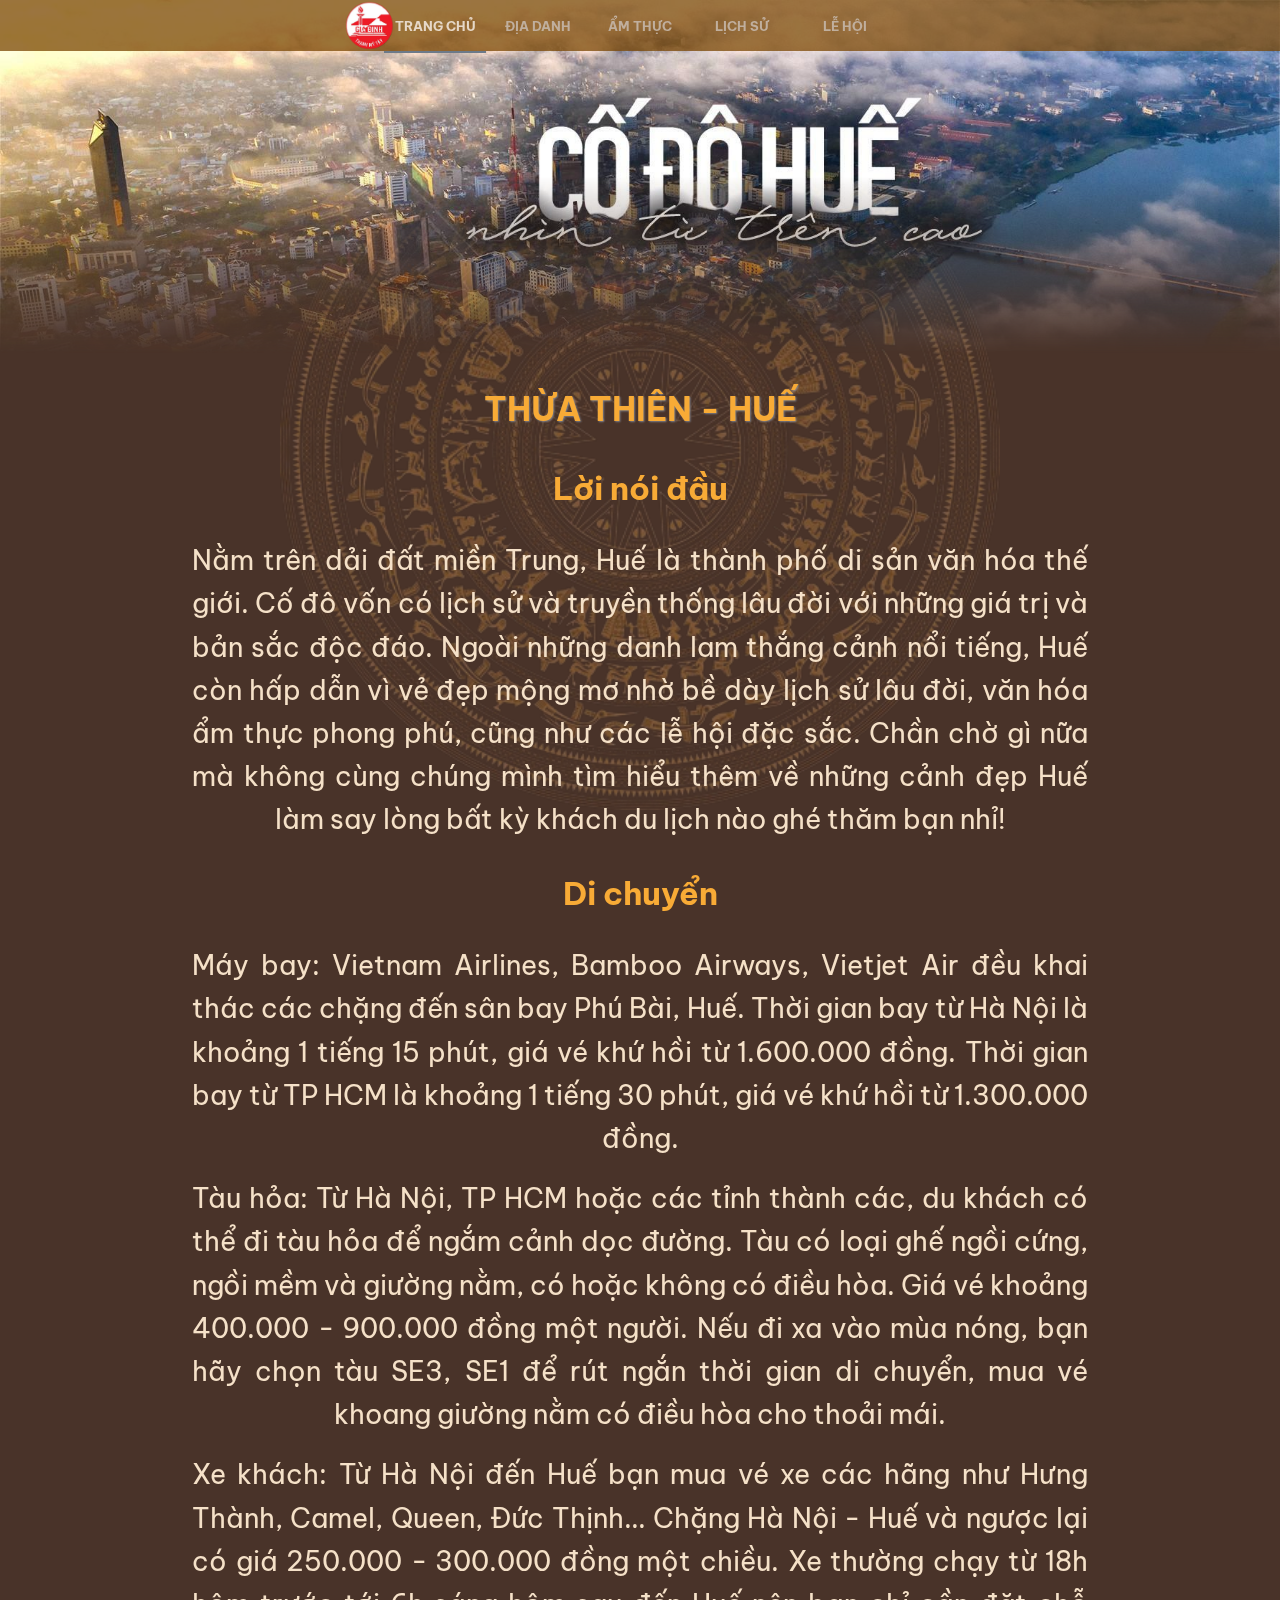
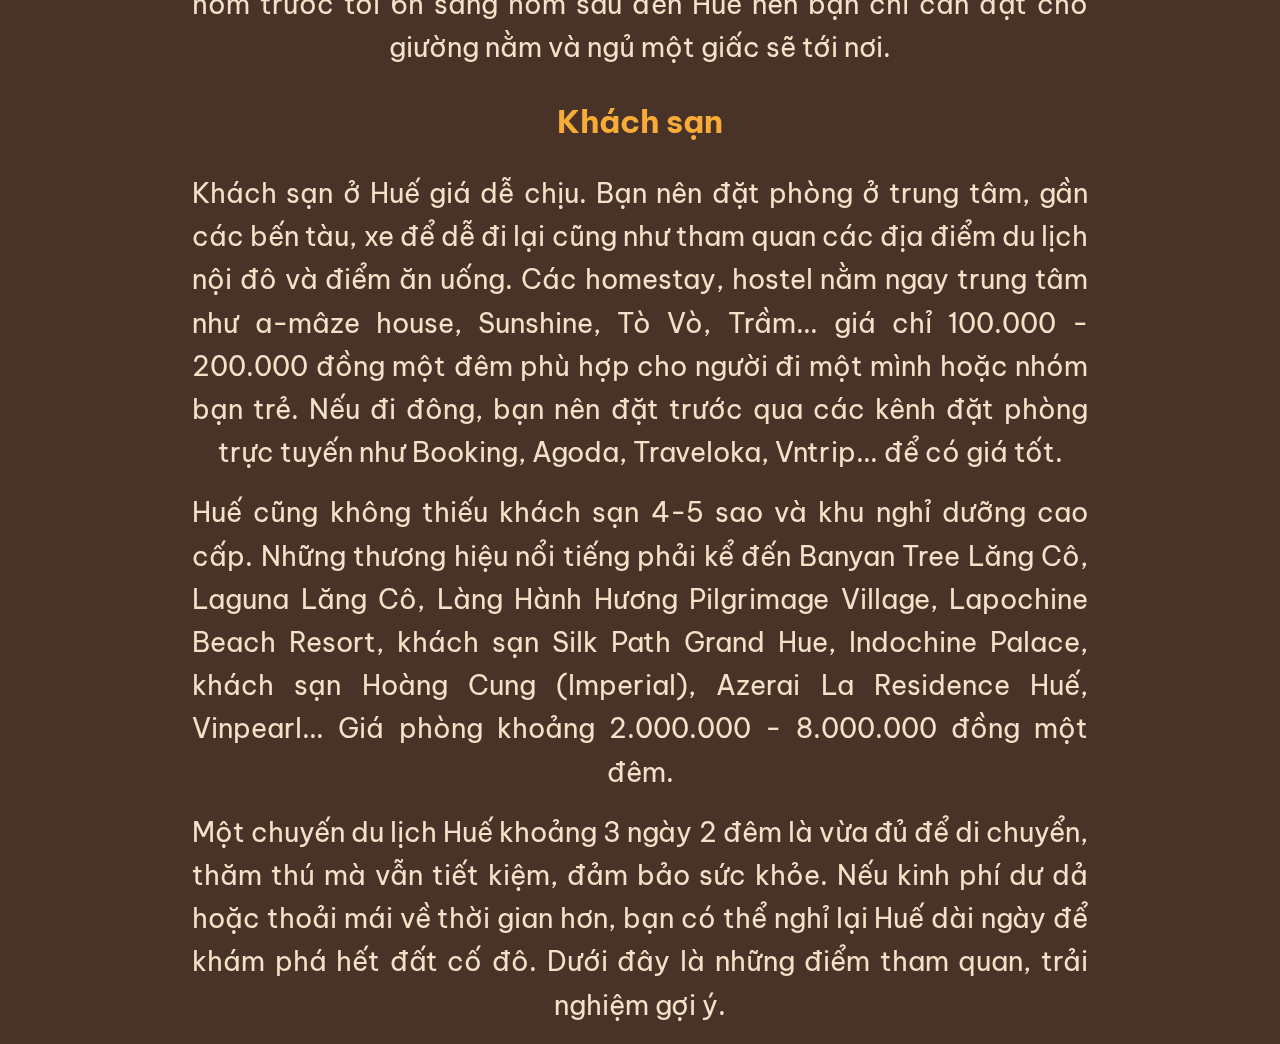
<file: index.html>
<!DOCTYPE html>
<html lang="en">
<head>
    <link rel="stylesheet" href="styles.css">
    <meta charset="UTF-8">
    <meta name="viewport" content="width=device-width, initial-scale=1.0">
    <title>Du lịch Huế</title>
</head>
<body>
    <header>
        <img src="pics/hue.jpg" width="100%" alt="Hình ảnh huế từ trên cao">
        <nav>
        <img src="pics/giadinh.png" class="logo">
            <ul>
                <li><a href="index.html" class="active">TRANG CHỦ</a></li>
                <li><a href="diadanh.html">ĐỊA DANH</a></li>
                <li><a href="amthuc.html">ẨM THỰC</a></li>
                <li><a href="lichsu.html">LỊCH SỬ</a></li>
                <li><a href="lehoi.html">LỄ HỘI</a></li>
            </ul>
        </nav>
    <h1>Thừa Thiên - Huế</h1>
</header>
    
    <main>
        <h2>Lời nói đầu</h2>
        <img src="pics/tdbg.png" class="bg">
        <p>Nằm trên dải đất miền Trung, Huế là thành phố di sản văn hóa thế giới. Cố đô vốn có lịch sử và truyền thống lâu đời với những giá trị và bản sắc độc đáo. Ngoài những danh lam thắng cảnh nổi tiếng, Huế còn hấp dẫn vì vẻ đẹp mộng mơ nhờ bề dày lịch sử lâu đời, văn hóa ẩm thực phong phú, cũng như các lễ hội đặc sắc. Chần chờ gì nữa mà không cùng chúng mình tìm hiểu thêm về những cảnh đẹp Huế làm say lòng bất kỳ khách du lịch nào ghé thăm bạn nhỉ!</p>
        <h2>Di chuyển</h2>
        <p>Máy bay: Vietnam Airlines, Bamboo Airways, Vietjet Air đều khai thác các chặng đến sân bay Phú Bài, Huế. Thời gian bay từ Hà Nội là khoảng 1 tiếng 15 phút, giá vé khứ hồi từ 1.600.000 đồng. Thời gian bay từ TP HCM là khoảng 1 tiếng 30 phút, giá vé khứ hồi từ 1.300.000 đồng.</p>
        <p>Tàu hỏa: Từ Hà Nội, TP HCM hoặc các tỉnh thành các, du khách có thể đi tàu hỏa để ngắm cảnh dọc đường. Tàu có loại ghế ngồi cứng, ngồi mềm và giường nằm, có hoặc không có điều hòa. Giá vé khoảng 400.000 - 900.000 đồng một người. Nếu đi xa vào mùa nóng, bạn hãy chọn tàu SE3, SE1 để rút ngắn thời gian di chuyển, mua vé khoang giường nằm có điều hòa cho thoải mái.</p>
        <p>Xe khách: Từ Hà Nội đến Huế bạn mua vé xe các hãng như Hưng Thành, Camel, Queen, Đức Thịnh... Chặng Hà Nội - Huế và ngược lại có giá 250.000 - 300.000 đồng một chiều. Xe thường chạy từ 18h hôm trước tới 6h sáng hôm sau đến Huế nên bạn chỉ cần đặt chỗ giường nằm và ngủ một giấc sẽ tới nơi.</p>
        <h2>Khách sạn</h2>
        <p>Khách sạn ở Huế giá dễ chịu. Bạn nên đặt phòng ở trung tâm, gần các bến tàu, xe để dễ đi lại cũng như tham quan các địa điểm du lịch nội đô và điểm ăn uống. Các homestay, hostel nằm ngay trung tâm như a-mâze house, Sunshine, Tò Vò, Trầm... giá chỉ 100.000 - 200.000 đồng một đêm phù hợp cho người đi một mình hoặc nhóm bạn trẻ. Nếu đi đông, bạn nên đặt trước qua các kênh đặt phòng trực tuyến như Booking, Agoda, Traveloka, Vntrip... để có giá tốt.</p>
        <p>Huế cũng không thiếu khách sạn 4-5 sao và khu nghỉ dưỡng cao cấp. Những thương hiệu nổi tiếng phải kể đến Banyan Tree Lăng Cô, Laguna Lăng Cô, Làng Hành Hương Pilgrimage Village, Lapochine Beach Resort, khách sạn Silk Path Grand Hue, Indochine Palace, khách sạn Hoàng Cung (Imperial), Azerai La Residence Huế, Vinpearl... Giá phòng khoảng 2.000.000 - 8.000.000 đồng một đêm.</p>
        <p>Một chuyến du lịch Huế khoảng 3 ngày 2 đêm là vừa đủ để di chuyển, thăm thú mà vẫn tiết kiệm, đảm bảo sức khỏe. Nếu kinh phí dư dả hoặc thoải mái về thời gian hơn, bạn có thể nghỉ lại Huế dài ngày để khám phá hết đất cố đô. Dưới đây là những điểm tham quan, trải nghiệm gợi ý.</p>
    </main>
</body>
</html>
</file>
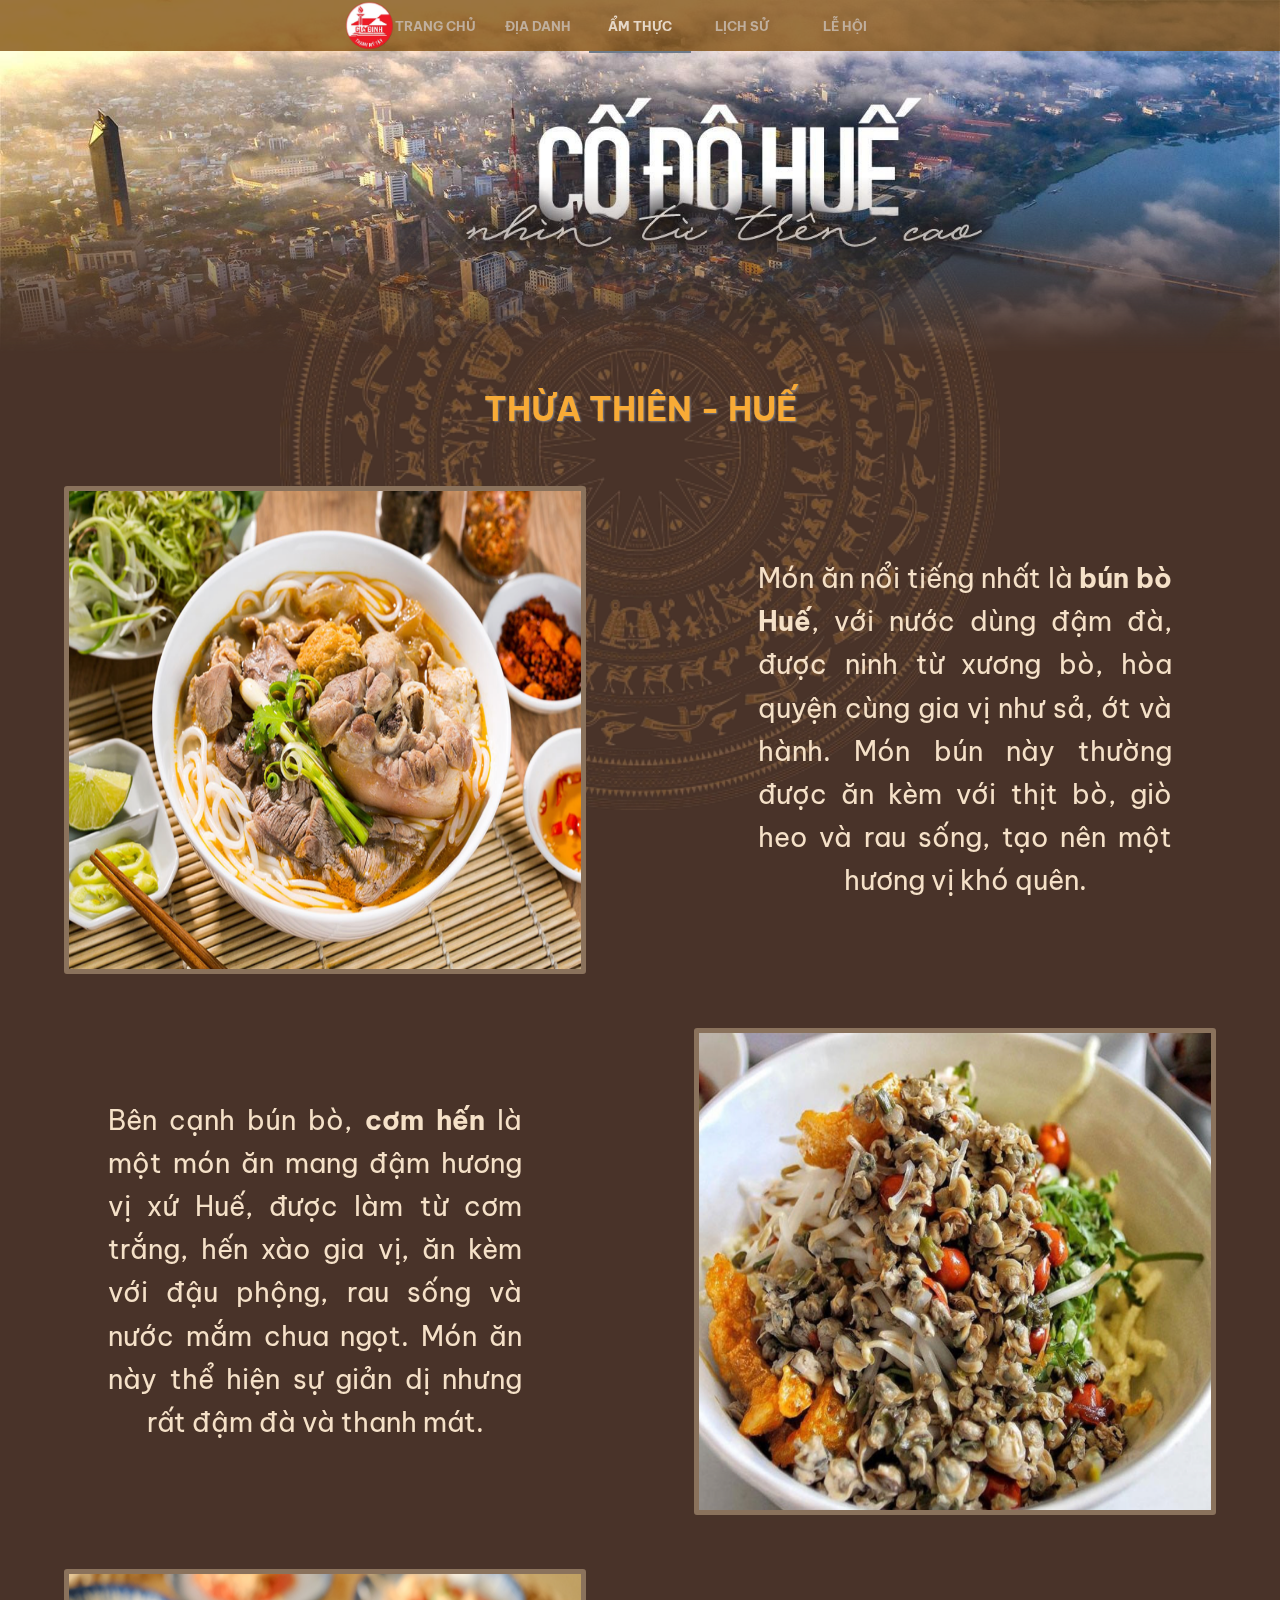
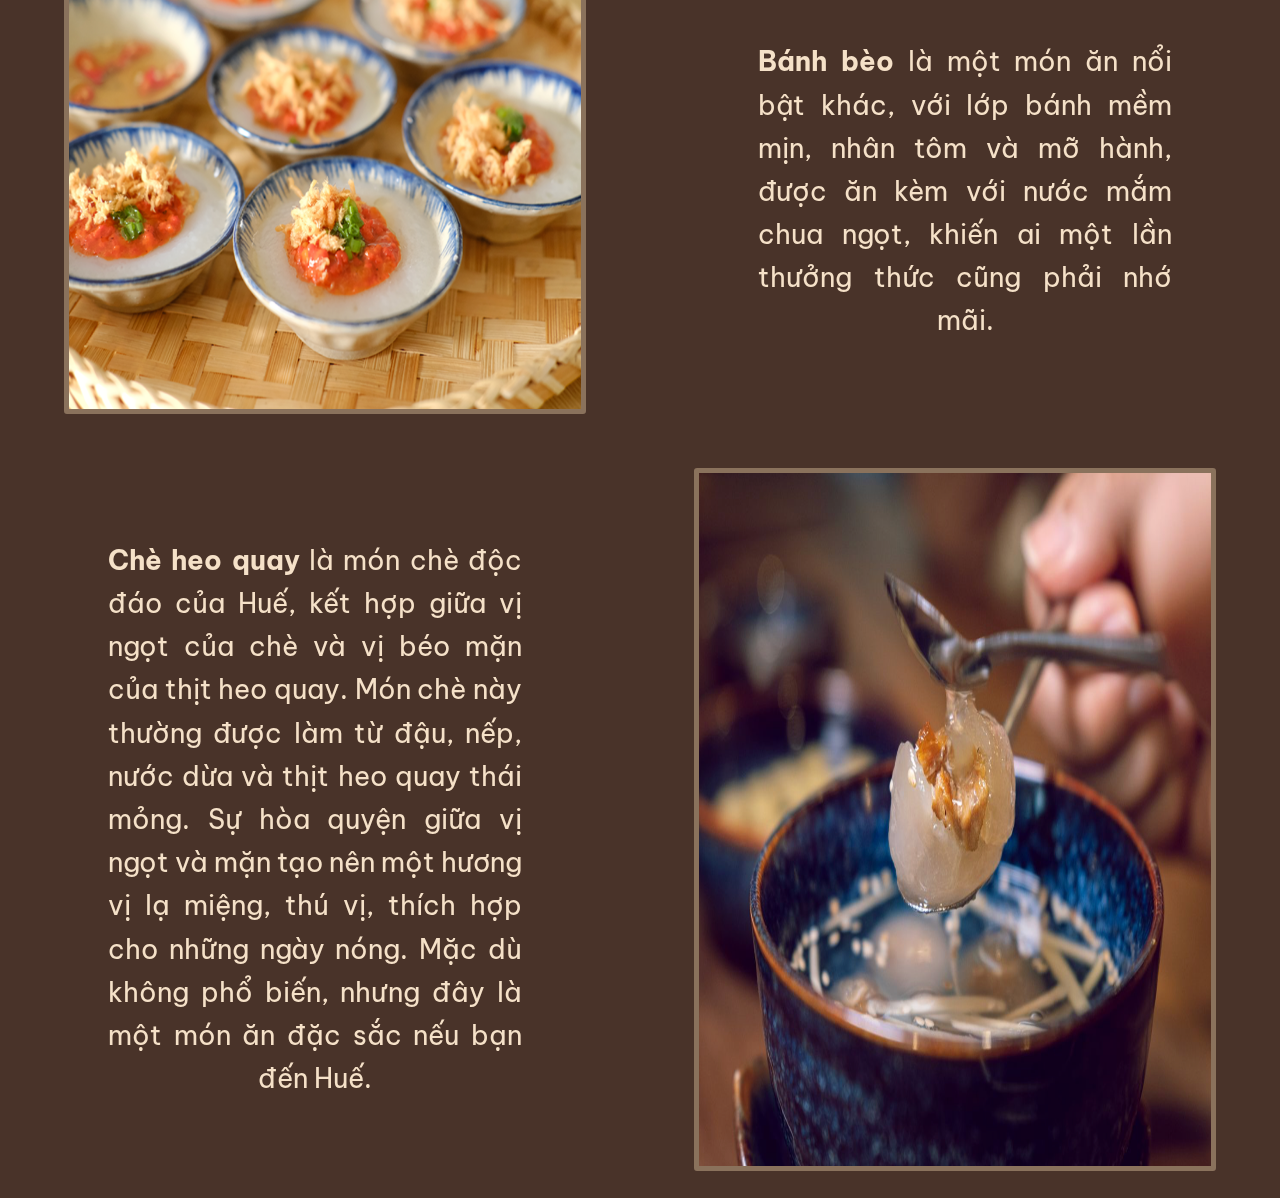
<file: amthuc.html>
<!DOCTYPE html>
<html lang="en">
<head>
    <link rel="stylesheet" href="styles.css">
    <meta charset="UTF-8">
    <meta name="viewport" content="width=device-width, initial-scale=1.0">
    <title>Ẩm thực Huế</title>
</head>
<body class="bdat">
    <header>
        <img src="pics/hue.jpg" width="100%" alt="Hình ảnh huế từ trên cao">
        <nav>
        <img src="pics/giadinh.png" class="logo">
            <ul>
                <li><a href="index.html">TRANG CHỦ</a></li>
                <li><a href="diadanh.html">ĐỊA DANH</a></li>
                <li><a href="amthuc.html" class="active">ẨM THỰC</a></li>
                <li><a href="lichsu.html">LỊCH SỬ</a></li>
                <li><a href="lehoi.html">LỄ HỘI</a></li>

            </ul>
        </nav>
    <h1>Thừa Thiên - Huế</h1>
</header>
    <main>
        <img src="pics/tdbg.png" class="bg">
    <section>
        <p>Món ăn nổi tiếng nhất là <b>bún bò Huế</b>, với nước dùng đậm đà, được ninh từ xương bò, hòa quyện cùng gia vị như sả, ớt và hành. Món bún này thường được ăn kèm với thịt bò, giò heo và rau sống, tạo nên một hương vị khó quên.</p>
        <img src="pics/bunbo.png" width="100%" alt="Bún bò Huế">
    </section>
    <section>
        <p>Bên cạnh bún bò, <b>cơm hến</b> là một món ăn mang đậm hương vị xứ Huế, được làm từ cơm trắng, hến xào gia vị, ăn kèm với đậu phộng, rau sống và nước mắm chua ngọt. Món ăn này thể hiện sự giản dị nhưng rất đậm đà và thanh mát.</p>
        <img src="pics/comhen.png" width="100%" alt="Cơm hến">
    </section>
    <section>
        <p><b>Bánh bèo</b> là một món ăn nổi bật khác, với lớp bánh mềm mịn, nhân tôm và mỡ hành, được ăn kèm với nước mắm chua ngọt, khiến ai một lần thưởng thức cũng phải nhớ mãi.</p>
        <img src="pics/banhbeo.png" width="100%" alt="Bánh bèo Huế" >
    </section>
    <section>
        <p><b>Chè heo quay</b> là món chè độc đáo của Huế, kết hợp giữa vị ngọt của chè và vị béo mặn của thịt heo quay. Món chè này thường được làm từ đậu, nếp, nước dừa và thịt heo quay thái mỏng. Sự hòa quyện giữa vị ngọt và mặn tạo nên một hương vị lạ miệng, thú vị, thích hợp cho những ngày nóng. Mặc dù không phổ biến, nhưng đây là một món ăn đặc sắc nếu bạn đến Huế.</p>
        <img src="pics/cheheoquay.png" width="100%" alt="Chè heo quay">
    </section>
    </main>
    
</body>
</html>
</file>
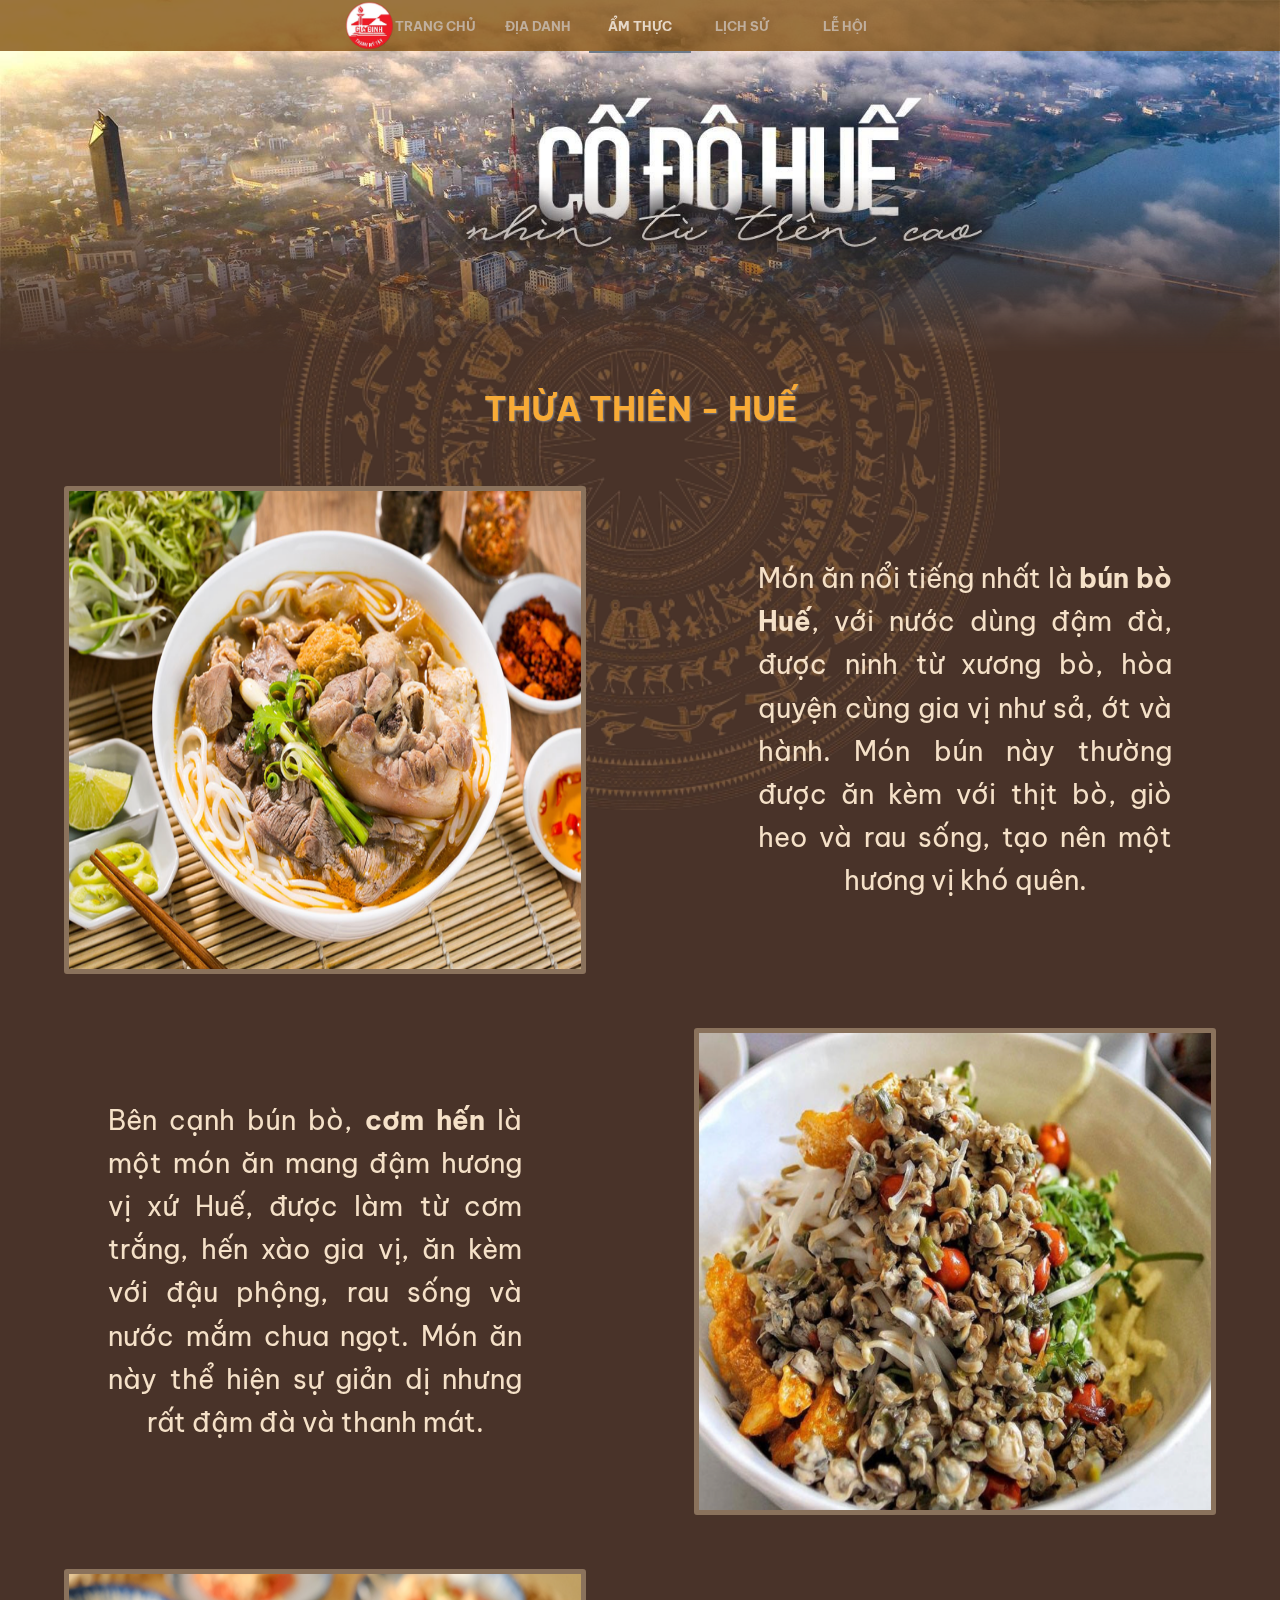
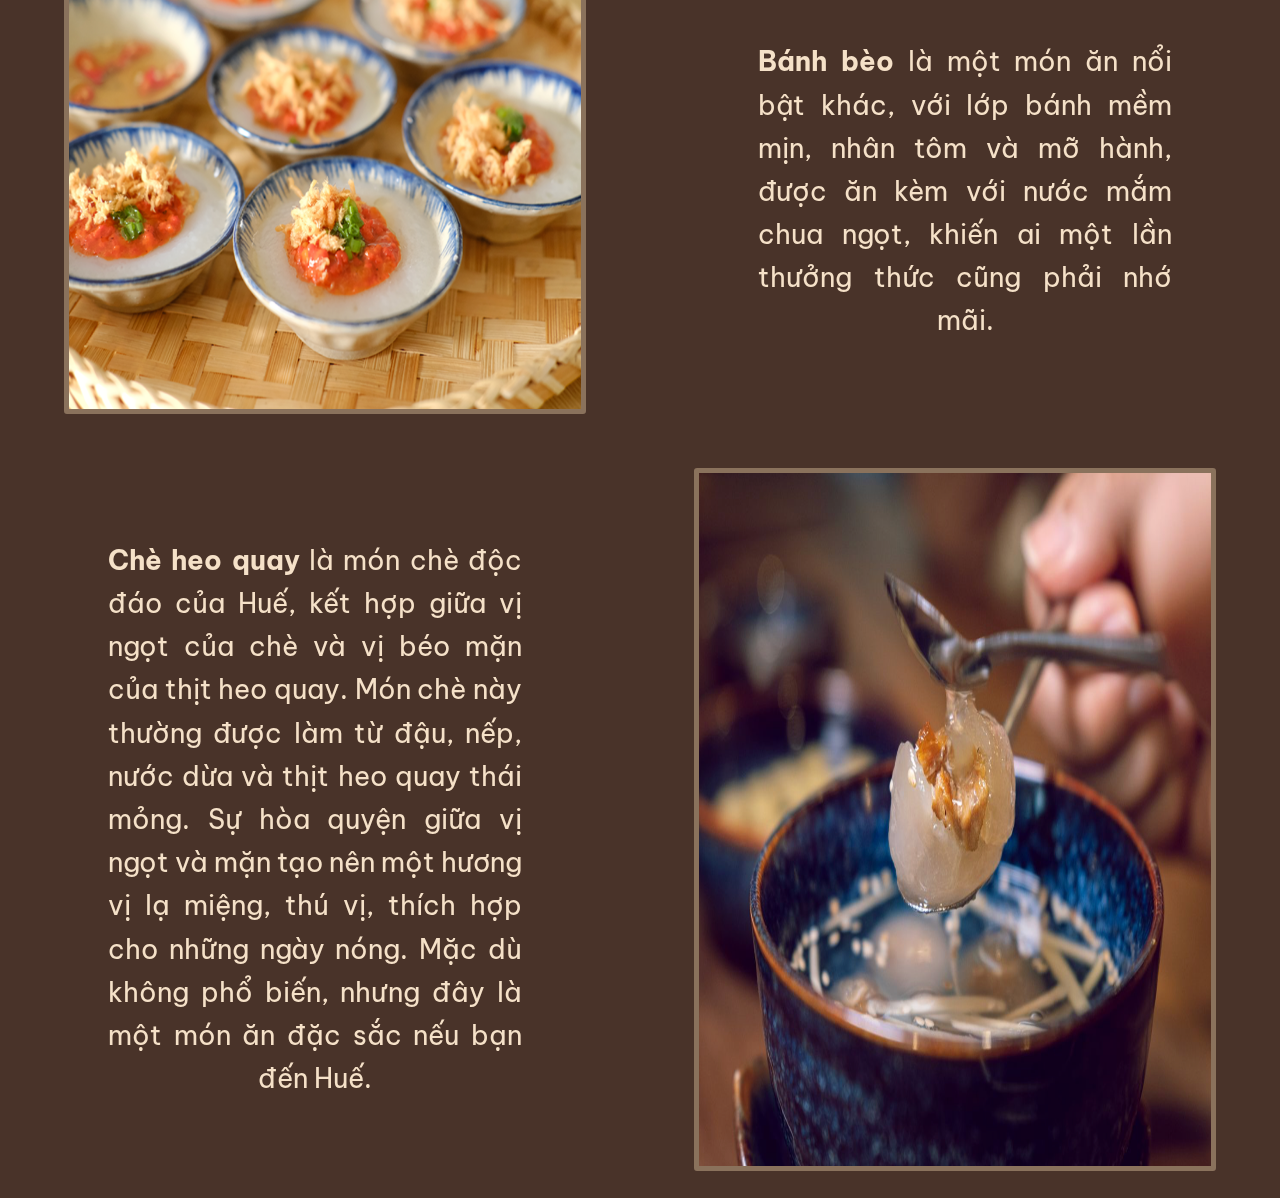
<file: at.html>
<!DOCTYPE html>
<html lang="en">
<head>
    <link rel="stylesheet" href="dep.css">
    <meta charset="UTF-8">
    <meta name="viewport" content="width=device-width, initial-scale=1.0">
    <title>Ẩm thực Huế</title>
</head>
<body class="bdat">
    <header>
        <img src="pics/hue.jpg" width="100%" alt="Hình ảnh huế từ trên cao">
        <nav>
        <img src="pics/giadinh.png" class="logo">
            <ul>
                <li><a href="index.html">TRANG CHỦ</a></li>
                <li><a href="dd.html">ĐỊA DANH</a></li>
                <li><a href="at.html" class="active">ẨM THỰC</a></li>
                <li><a href="ls.html">LỊCH SỬ</a></li>
                <li><a href="lh.html">LỄ HỘI</a></li>

            </ul>
        </nav>
    <h1>Thừa Thiên - Huế</h1>
</header>
    <main>
        <img src="pics/tdbg.png" class="bg">
    <section>
        <p>Món ăn nổi tiếng nhất là <b>bún bò Huế</b>, với nước dùng đậm đà, được ninh từ xương bò, hòa quyện cùng gia vị như sả, ớt và hành. Món bún này thường được ăn kèm với thịt bò, giò heo và rau sống, tạo nên một hương vị khó quên.</p>
        <img src="pics/bunbo.png" width="100%" alt="Bún bò Huế">
    </section>
    <section>
        <p>Bên cạnh bún bò, <b>cơm hến</b> là một món ăn mang đậm hương vị xứ Huế, được làm từ cơm trắng, hến xào gia vị, ăn kèm với đậu phộng, rau sống và nước mắm chua ngọt. Món ăn này thể hiện sự giản dị nhưng rất đậm đà và thanh mát.</p>
        <img src="pics/comhen.png" width="100%" alt="Cơm hến">
    </section>
    <section>
        <p><b>Bánh bèo</b> là một món ăn nổi bật khác, với lớp bánh mềm mịn, nhân tôm và mỡ hành, được ăn kèm với nước mắm chua ngọt, khiến ai một lần thưởng thức cũng phải nhớ mãi.</p>
        <img src="pics/banhbeo.png" width="100%" alt="Bánh bèo Huế" >
    </section>
    <section>
        <p><b>Chè heo quay</b> là món chè độc đáo của Huế, kết hợp giữa vị ngọt của chè và vị béo mặn của thịt heo quay. Món chè này thường được làm từ đậu, nếp, nước dừa và thịt heo quay thái mỏng. Sự hòa quyện giữa vị ngọt và mặn tạo nên một hương vị lạ miệng, thú vị, thích hợp cho những ngày nóng. Mặc dù không phổ biến, nhưng đây là một món ăn đặc sắc nếu bạn đến Huế.</p>
        <img src="pics/cheheoquay.png" width="100%" alt="Chè heo quay">
    </section>
    </main>
    
</body>
</html>
</file>
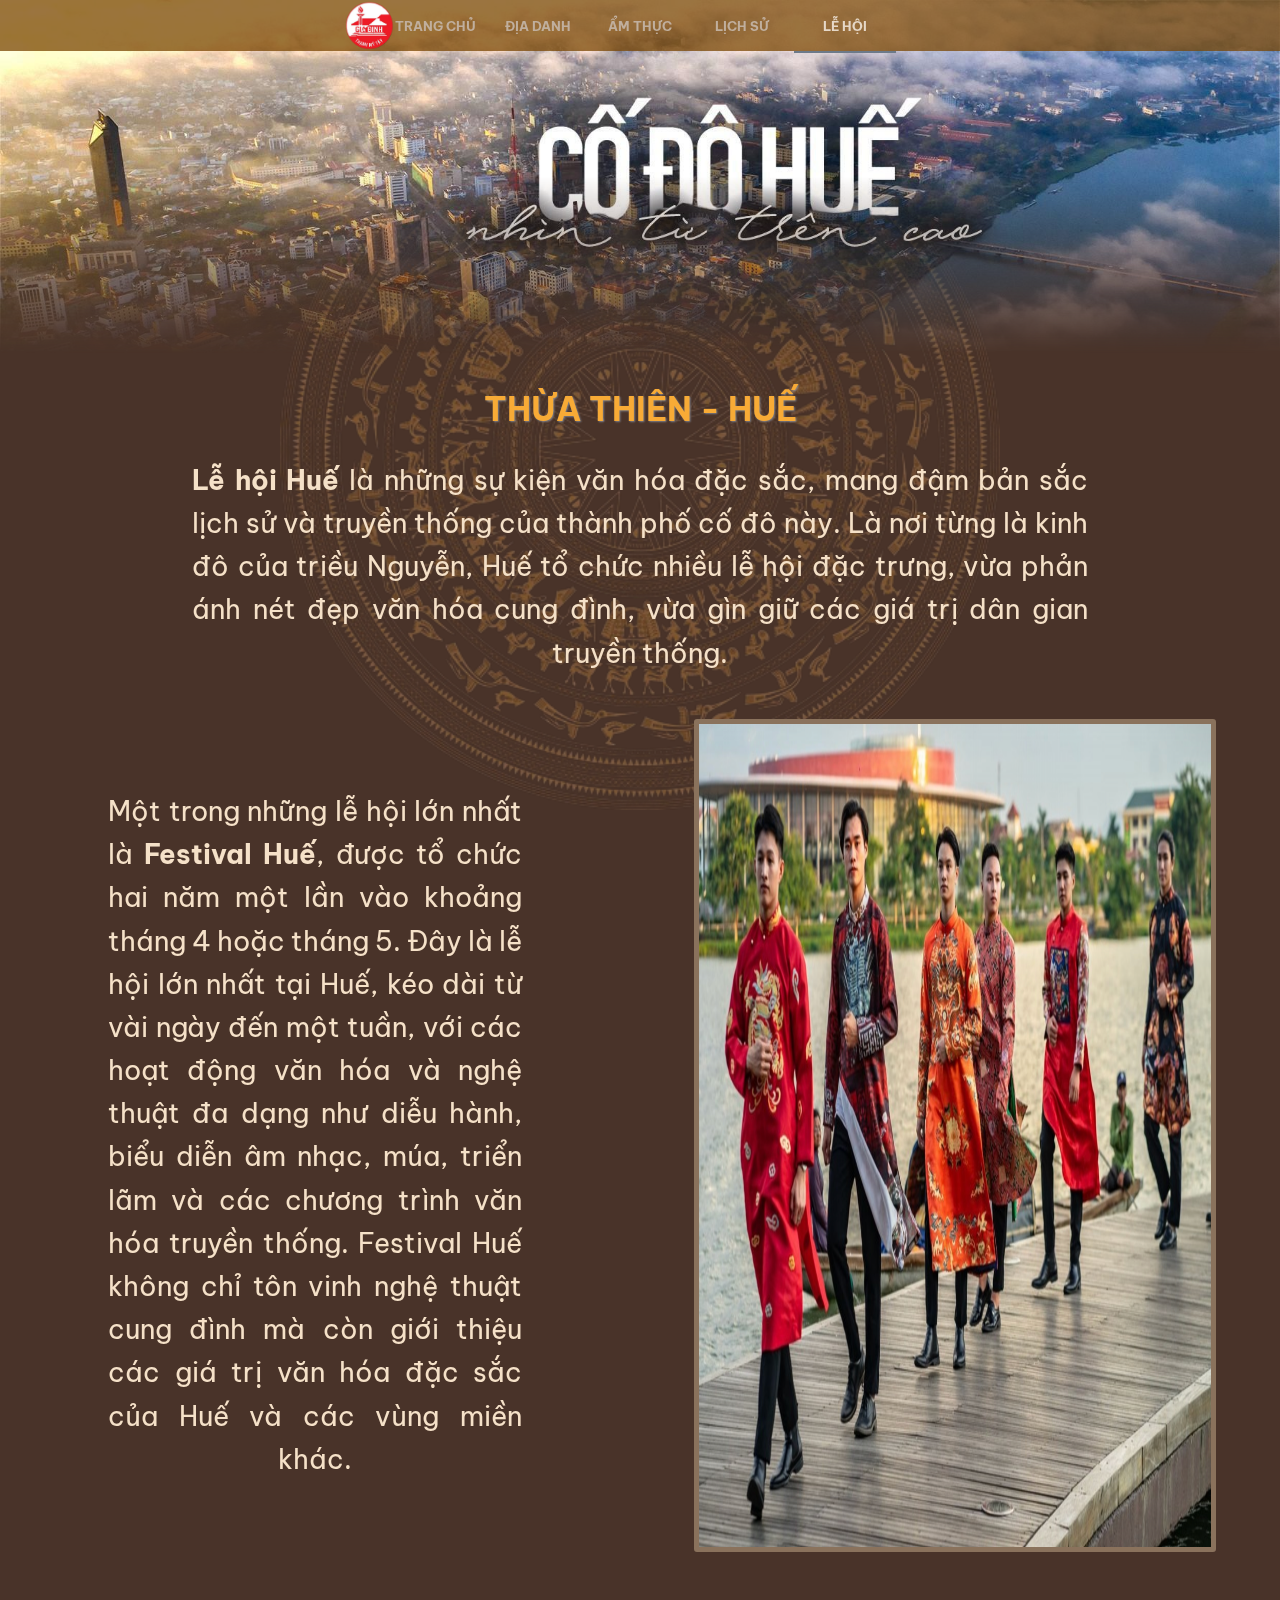
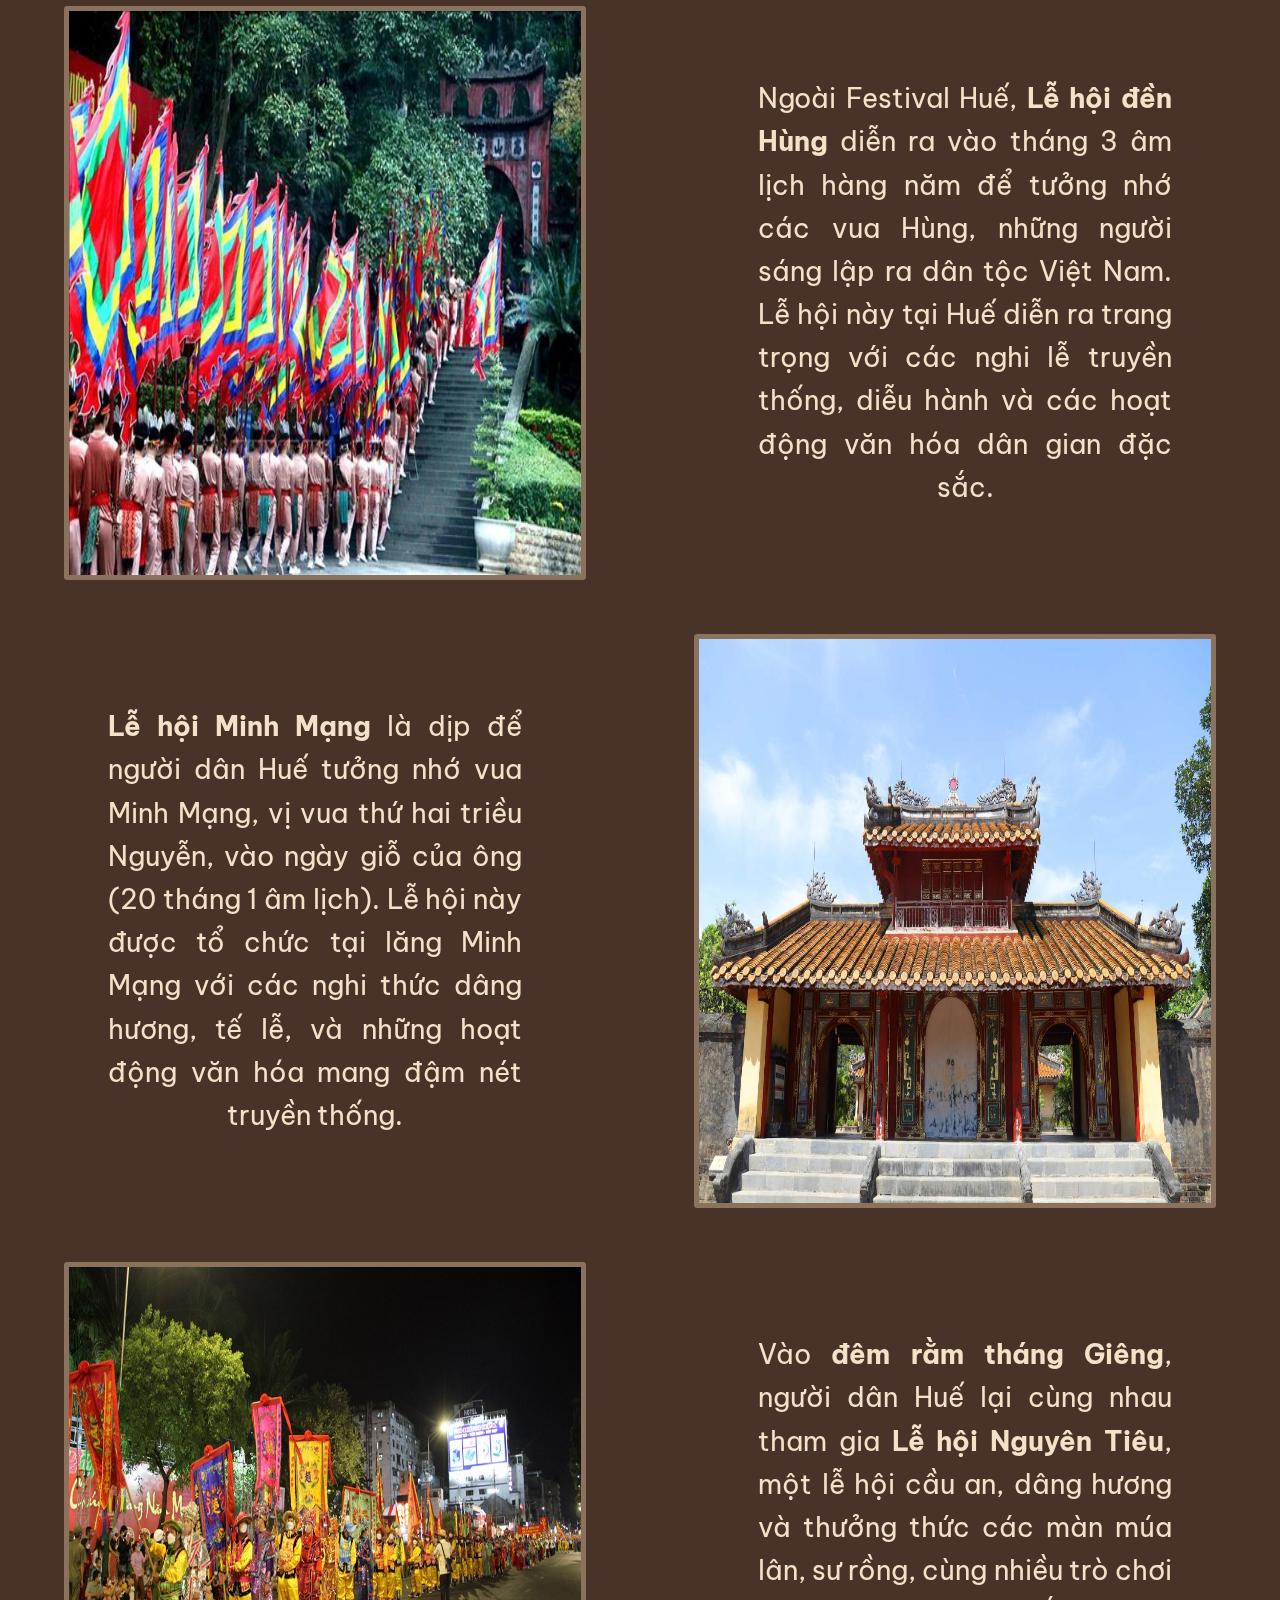
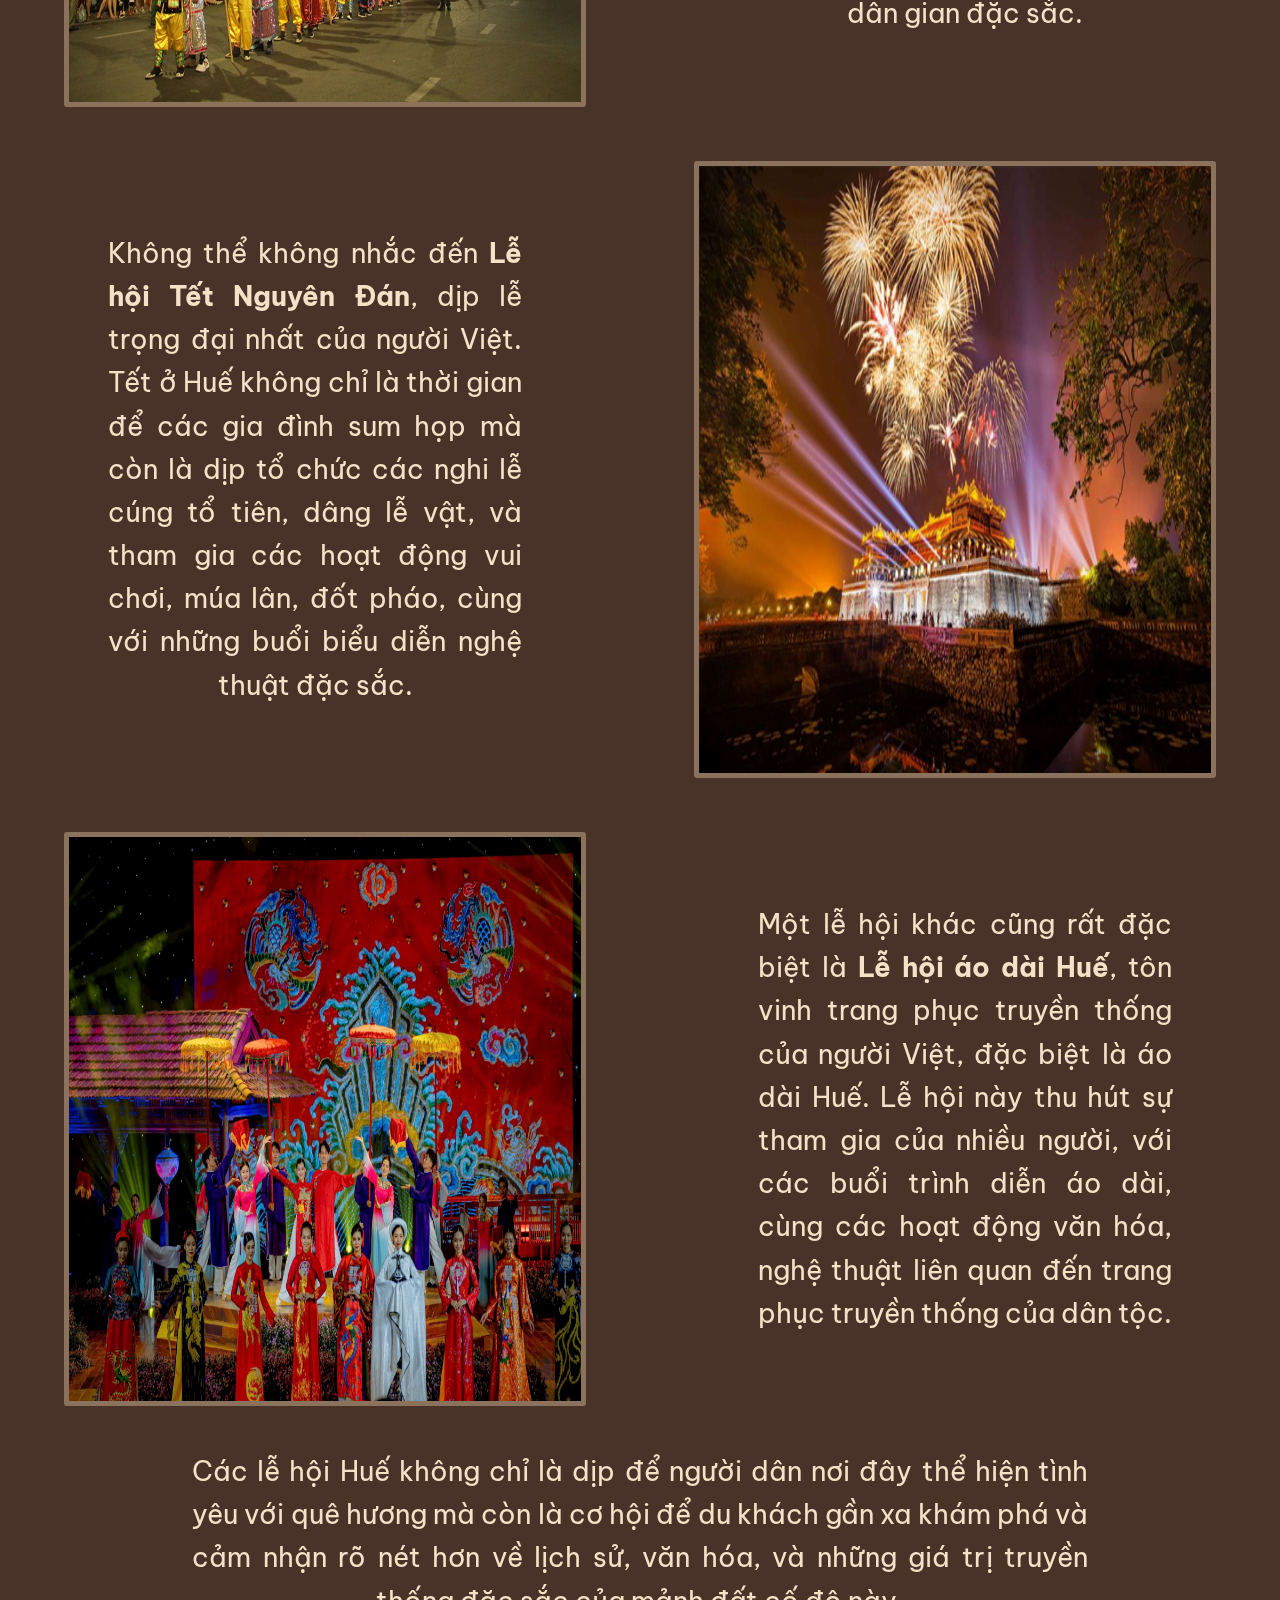
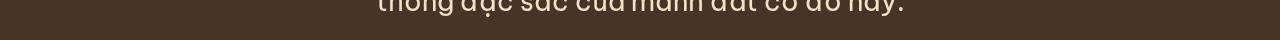
<file: lehoi.html>
<!DOCTYPE html>
<html lang="en">
<head>
    <link rel="stylesheet" href="styles.css">
    <meta charset="UTF-8">
    <meta name="viewport" content="width=device-width, initial-scale=1.0">
    <title>Lễ hội Huế</title>
</head>
<body class="bdlh">
    <header>
        <img src="pics/hue.jpg" width="100%" alt="Hình ảnh huế từ trên cao">
        <nav>
        <img src="pics/giadinh.png" class="logo">
            <ul>
                <li><a href="index.html">TRANG CHỦ</a></li>
                <li><a href="diadanh.html">ĐỊA DANH</a></li>
                <li><a href="amthuc.html">ẨM THỰC</a></li>
                <li><a href="lichsu.html">LỊCH SỬ</a></li>
                <li><a href="lehoi.html" class="active">LỄ HỘI</a></li>
            </ul>
        </nav>
    <h1>Thừa Thiên - Huế</h1>
</header>
    <main>
        <img src="pics/tdbg.png" class="bg">
        <p><b>Lễ hội Huế</b> là những sự kiện văn hóa đặc sắc, mang đậm bản sắc lịch sử và truyền thống của thành phố cố đô này. Là nơi từng là kinh đô của triều Nguyễn, Huế tổ chức nhiều lễ hội đặc trưng, vừa phản ánh nét đẹp văn hóa cung đình, vừa gìn giữ các giá trị dân gian truyền thống. </p>
            <section>
        <p>Một trong những lễ hội lớn nhất là <b>Festival Huế</b>, được tổ chức hai năm một lần vào khoảng tháng 4 hoặc tháng 5. Đây là lễ hội lớn nhất tại Huế, kéo dài từ vài ngày đến một tuần, với các hoạt động văn hóa và nghệ thuật đa dạng như diễu hành, biểu diễn âm nhạc, múa, triển lãm và các chương trình văn hóa truyền thống. Festival Huế không chỉ tôn vinh nghệ thuật cung đình mà còn giới thiệu các giá trị văn hóa đặc sắc của Huế và các vùng miền khác.</p>
        <img src="pics/fest.png" alt="Festival Huế">
            </section>
            <section>
        <p>Ngoài Festival Huế, <b>Lễ hội đền Hùng</b> diễn ra vào tháng 3 âm lịch hàng năm để tưởng nhớ các vua Hùng, những người sáng lập ra dân tộc Việt Nam. Lễ hội này tại Huế diễn ra trang trọng với các nghi lễ truyền thống, diễu hành và các hoạt động văn hóa dân gian đặc sắc.</p>
        <img src="pics/denhung.jpg" alt="Lễ hội đền Hùng">
            </section>
            <section>
        <p><b>Lễ hội Minh Mạng</b> là dịp để người dân Huế tưởng nhớ vua Minh Mạng, vị vua thứ hai triều Nguyễn, vào ngày giỗ của ông (20 tháng 1 âm lịch). Lễ hội này được tổ chức tại lăng Minh Mạng với các nghi thức dâng hương, tế lễ, và những hoạt động văn hóa mang đậm nét truyền thống.</p>
        <img src="pics/minhmang.jpg" alt="Lăng Minh Mạng">
            </section>
            <section>
        <p>Vào <b>đêm rằm tháng Giêng</b>, người dân Huế lại cùng nhau tham gia <b>Lễ hội Nguyên Tiêu</b>, một lễ hội cầu an, dâng hương và thưởng thức các màn múa lân, sư rồng, cùng nhiều trò chơi dân gian đặc sắc.</p>
        <img src="pics/nguyentieu.jpg" alt="Lễ hội Nguyên Tiêu">
            </section>
            <section>
        <p>Không thể không nhắc đến <b>Lễ hội Tết Nguyên Đán</b>, dịp lễ trọng đại nhất của người Việt. Tết ở Huế không chỉ là thời gian để các gia đình sum họp mà còn là dịp tổ chức các nghi lễ cúng tổ tiên, dâng lễ vật, và tham gia các hoạt động vui chơi, múa lân, đốt pháo, cùng với những buổi biểu diễn nghệ thuật đặc sắc.</p>
        <img src="pics/nguyendan.png" alt="Lễ hội Tết Nguyên Đán">
            </section>
            <section>
        <p>Một lễ hội khác cũng rất đặc biệt là <b>Lễ hội áo dài Huế</b>, tôn vinh trang phục truyền thống của người Việt, đặc biệt là áo dài Huế. Lễ hội này thu hút sự tham gia của nhiều người, với các buổi trình diễn áo dài, cùng các hoạt động văn hóa, nghệ thuật liên quan đến trang phục truyền thống của dân tộc.</p>
        <img src="pics/aodai.jpg" alt="Lễ hội áo dài">
            </section>
        <p>Các lễ hội Huế không chỉ là dịp để người dân nơi đây thể hiện tình yêu với quê hương mà còn là cơ hội để du khách gần xa khám phá và cảm nhận rõ nét hơn về lịch sử, văn hóa, và những giá trị truyền thống đặc sắc của mảnh đất cố đô này.</p>
    </main>
</body>
</html>
</file>
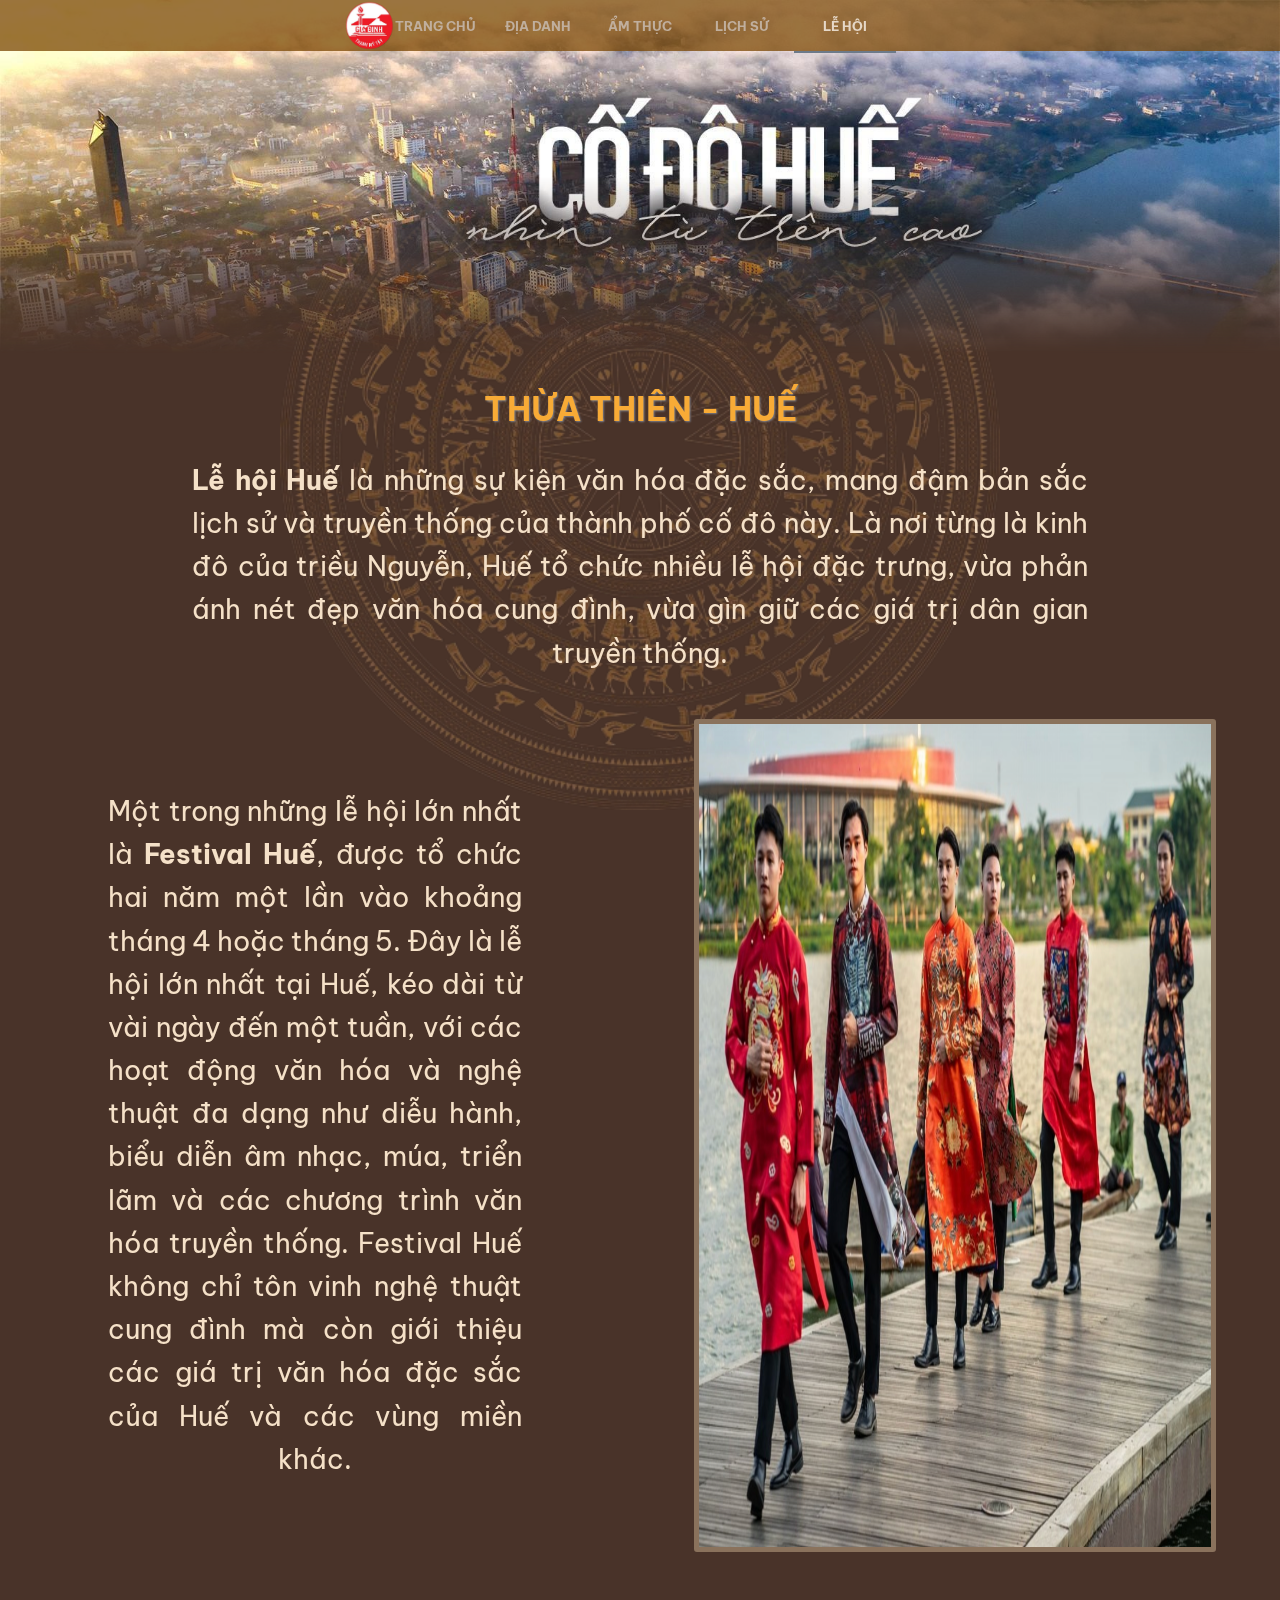
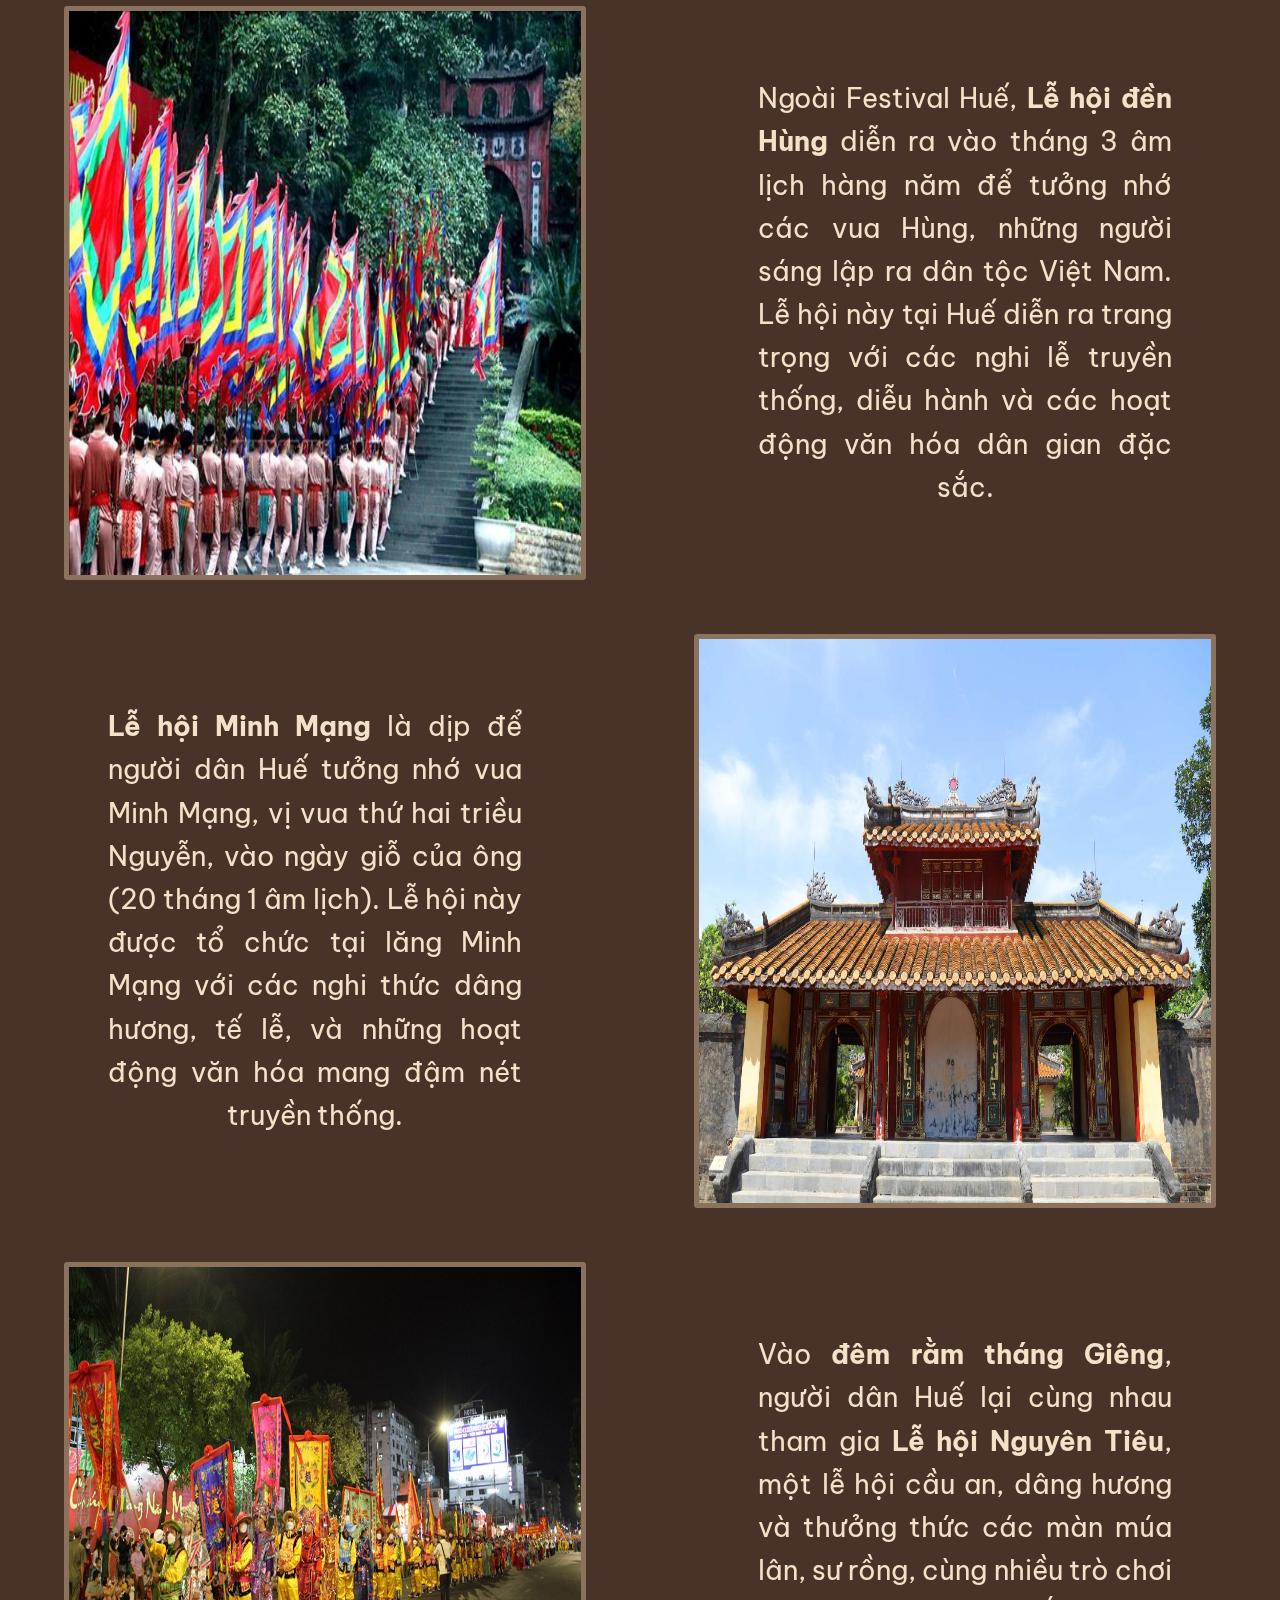
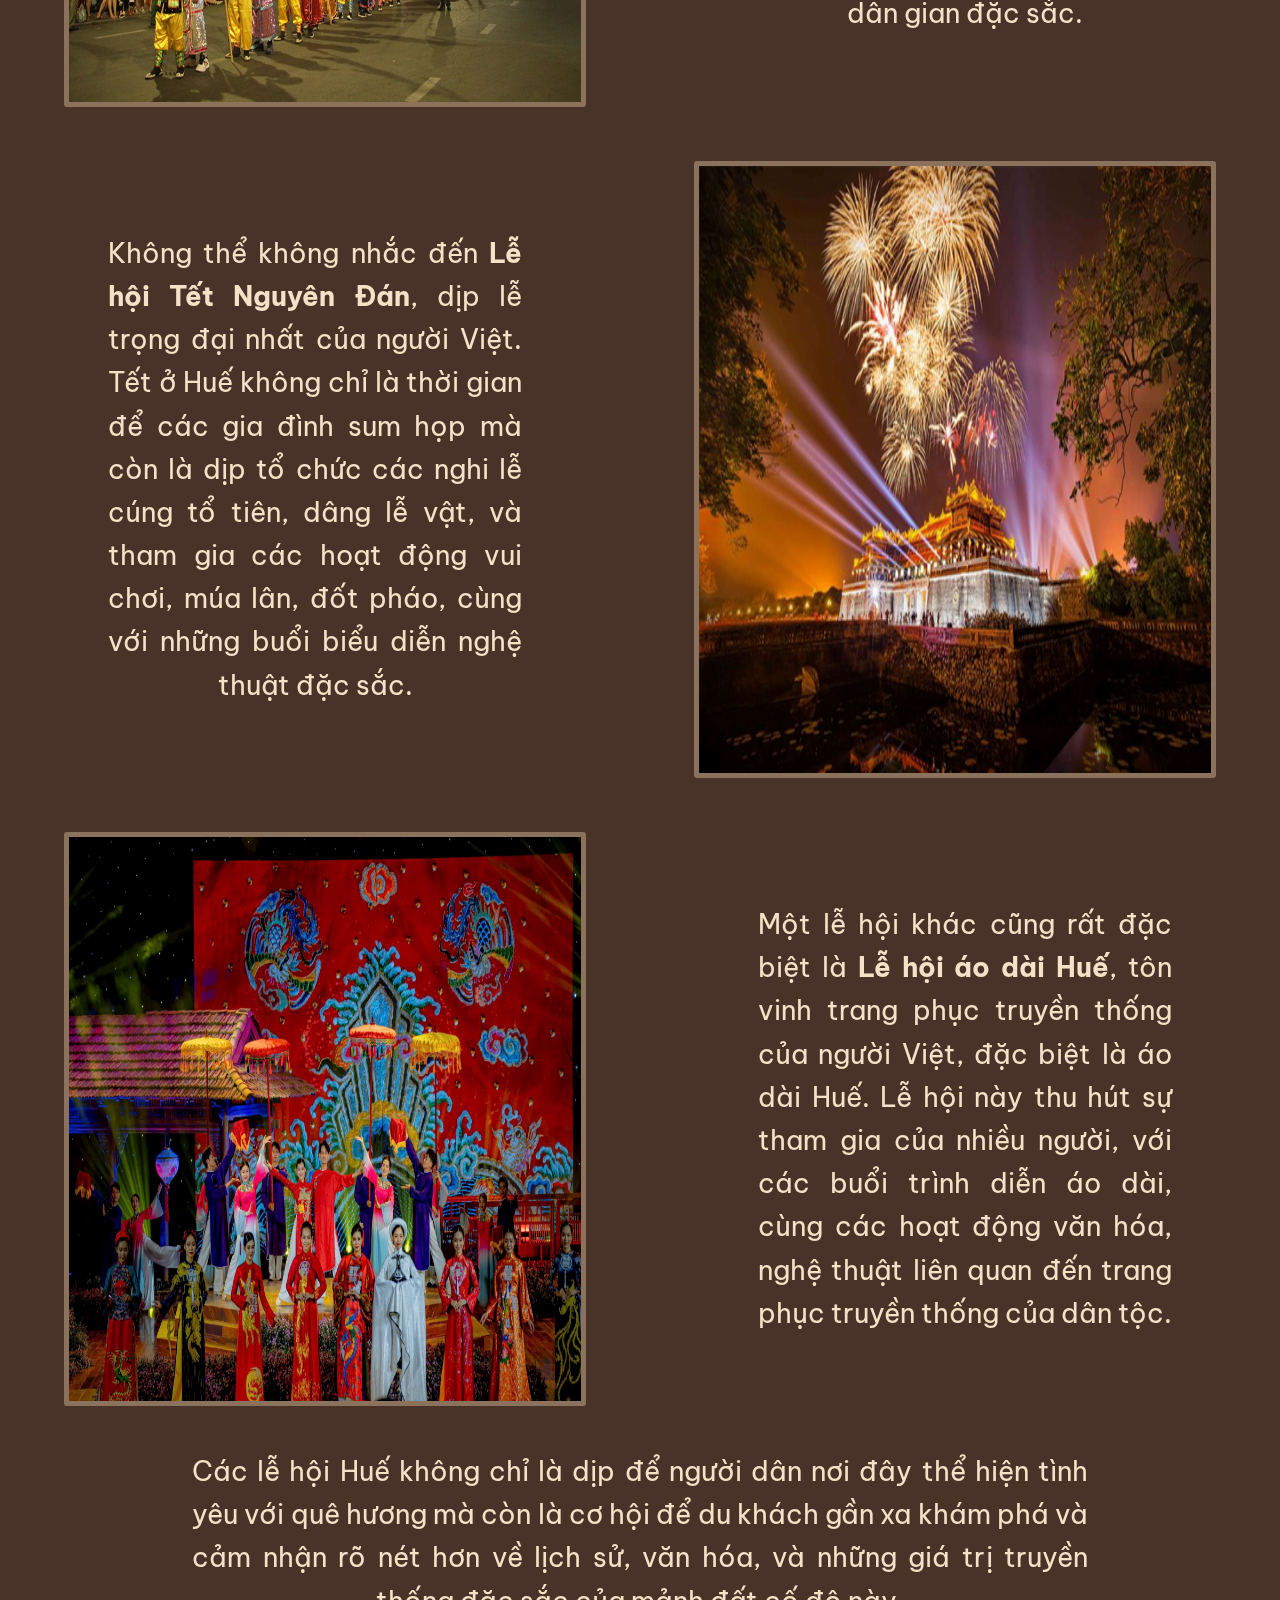
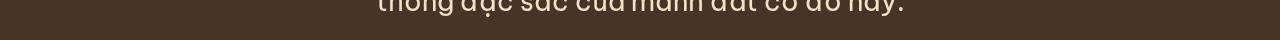
<file: lh.html>
<!DOCTYPE html>
<html lang="en">
<head>
    <link rel="stylesheet" href="dep.css">
    <meta charset="UTF-8">
    <meta name="viewport" content="width=device-width, initial-scale=1.0">
    <title>Lễ hội Huế</title>
</head>
<body class="bdlh">
    <header>
        <img src="pics/hue.jpg" width="100%" alt="Hình ảnh huế từ trên cao">
        <nav>
        <img src="pics/giadinh.png" class="logo">
            <ul>
                <li><a href="index.html">TRANG CHỦ</a></li>
                <li><a href="dd.html">ĐỊA DANH</a></li>
                <li><a href="at.html">ẨM THỰC</a></li>
                <li><a href="ls.html">LỊCH SỬ</a></li>
                <li><a href="lh.html" class="active">LỄ HỘI</a></li>
            </ul>
        </nav>
    <h1>Thừa Thiên - Huế</h1>
</header>
    <main>
        <img src="pics/tdbg.png" class="bg">
        <p><b>Lễ hội Huế</b> là những sự kiện văn hóa đặc sắc, mang đậm bản sắc lịch sử và truyền thống của thành phố cố đô này. Là nơi từng là kinh đô của triều Nguyễn, Huế tổ chức nhiều lễ hội đặc trưng, vừa phản ánh nét đẹp văn hóa cung đình, vừa gìn giữ các giá trị dân gian truyền thống. </p>
            <section>
        <p>Một trong những lễ hội lớn nhất là <b>Festival Huế</b>, được tổ chức hai năm một lần vào khoảng tháng 4 hoặc tháng 5. Đây là lễ hội lớn nhất tại Huế, kéo dài từ vài ngày đến một tuần, với các hoạt động văn hóa và nghệ thuật đa dạng như diễu hành, biểu diễn âm nhạc, múa, triển lãm và các chương trình văn hóa truyền thống. Festival Huế không chỉ tôn vinh nghệ thuật cung đình mà còn giới thiệu các giá trị văn hóa đặc sắc của Huế và các vùng miền khác.</p>
        <img src="pics/fest.png" alt="Festival Huế">
            </section>
            <section>
        <p>Ngoài Festival Huế, <b>Lễ hội đền Hùng</b> diễn ra vào tháng 3 âm lịch hàng năm để tưởng nhớ các vua Hùng, những người sáng lập ra dân tộc Việt Nam. Lễ hội này tại Huế diễn ra trang trọng với các nghi lễ truyền thống, diễu hành và các hoạt động văn hóa dân gian đặc sắc.</p>
        <img src="pics/denhung.jpg" alt="Lễ hội đền Hùng">
            </section>
            <section>
        <p><b>Lễ hội Minh Mạng</b> là dịp để người dân Huế tưởng nhớ vua Minh Mạng, vị vua thứ hai triều Nguyễn, vào ngày giỗ của ông (20 tháng 1 âm lịch). Lễ hội này được tổ chức tại lăng Minh Mạng với các nghi thức dâng hương, tế lễ, và những hoạt động văn hóa mang đậm nét truyền thống.</p>
        <img src="pics/minhmang.jpg" alt="Lăng Minh Mạng">
            </section>
            <section>
        <p>Vào <b>đêm rằm tháng Giêng</b>, người dân Huế lại cùng nhau tham gia <b>Lễ hội Nguyên Tiêu</b>, một lễ hội cầu an, dâng hương và thưởng thức các màn múa lân, sư rồng, cùng nhiều trò chơi dân gian đặc sắc.</p>
        <img src="pics/nguyentieu.jpg" alt="Lễ hội Nguyên Tiêu">
            </section>
            <section>
        <p>Không thể không nhắc đến <b>Lễ hội Tết Nguyên Đán</b>, dịp lễ trọng đại nhất của người Việt. Tết ở Huế không chỉ là thời gian để các gia đình sum họp mà còn là dịp tổ chức các nghi lễ cúng tổ tiên, dâng lễ vật, và tham gia các hoạt động vui chơi, múa lân, đốt pháo, cùng với những buổi biểu diễn nghệ thuật đặc sắc.</p>
        <img src="pics/nguyendan.png" alt="Lễ hội Tết Nguyên Đán">
            </section>
            <section>
        <p>Một lễ hội khác cũng rất đặc biệt là <b>Lễ hội áo dài Huế</b>, tôn vinh trang phục truyền thống của người Việt, đặc biệt là áo dài Huế. Lễ hội này thu hút sự tham gia của nhiều người, với các buổi trình diễn áo dài, cùng các hoạt động văn hóa, nghệ thuật liên quan đến trang phục truyền thống của dân tộc.</p>
        <img src="pics/aodai.jpg" alt="Lễ hội áo dài">
            </section>
        <p>Các lễ hội Huế không chỉ là dịp để người dân nơi đây thể hiện tình yêu với quê hương mà còn là cơ hội để du khách gần xa khám phá và cảm nhận rõ nét hơn về lịch sử, văn hóa, và những giá trị truyền thống đặc sắc của mảnh đất cố đô này.</p>
    </main>
</body>
</html>
</file>
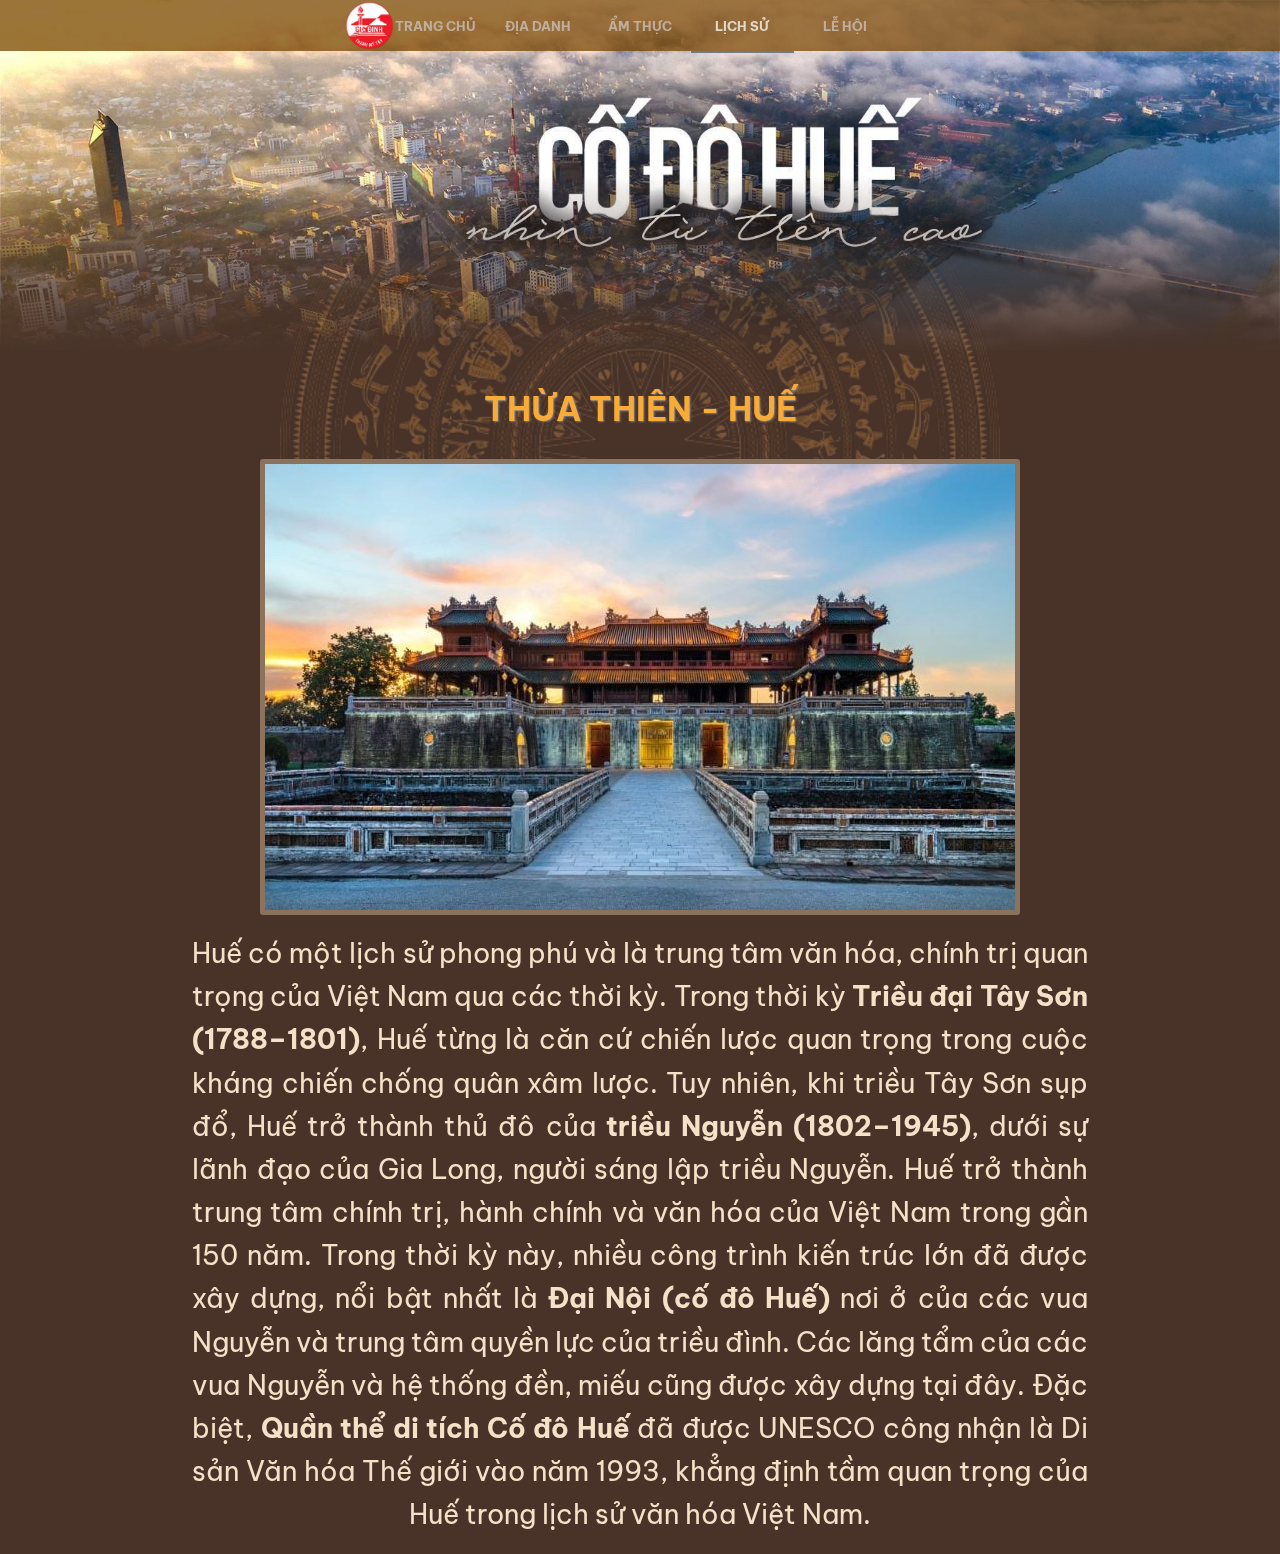
<file: lichsu.html>
<!DOCTYPE html>
<html lang="en">
<head>
    <link rel="stylesheet" href="styles.css">
    <meta charset="UTF-8">
    <meta name="viewport" content="width=device-width, initial-scale=1.0">
    <title>Lịch sử Huế</title>
</head>
<body>
    <header>
        <img src="pics/hue.jpg" width="100%" alt="Hình ảnh huế từ trên cao">
        <nav>
        <img src="pics/giadinh.png" class="logo">
            <ul>
                <li><a href="index.html">TRANG CHỦ</a></li>
                <li><a href="diadanh.html">ĐỊA DANH</a></li>
                <li><a href="amthuc.html">ẨM THỰC</a></li>
                <li><a href="lichsu.html" class="active">LỊCH SỬ</a></li>
                <li><a href="lehoi.html">LỄ HỘI</a></li>
            </ul>
        </nav>
    <h1>Thừa Thiên - Huế</h1>
</header>
    <main>
        <img src="pics/tdbg.png" class="bg">
        <img src="pics/dainoils.png" alt="Ảnh trực diện Đại Nội Huế">
        <p>Huế có một lịch sử phong phú và là trung tâm văn hóa, chính trị quan trọng của Việt Nam qua các thời kỳ. Trong thời kỳ <b>Triều đại Tây Sơn (1788–1801)</b>, Huế từng là căn cứ chiến lược quan trọng trong cuộc kháng chiến chống quân xâm lược. Tuy nhiên, khi triều Tây Sơn sụp đổ, Huế trở thành thủ đô của <b>triều Nguyễn (1802–1945)</b>, dưới sự lãnh đạo của Gia Long, người sáng lập triều Nguyễn. Huế trở thành trung tâm chính trị, hành chính và văn hóa của Việt Nam trong gần 150 năm. Trong thời kỳ này, nhiều công trình kiến trúc lớn đã được xây dựng, nổi bật nhất là <b>Đại Nội (cố đô Huế)</b> nơi ở của các vua Nguyễn và trung tâm quyền lực của triều đình. Các lăng tẩm của các vua Nguyễn và hệ thống đền, miếu cũng được xây dựng tại đây. Đặc biệt, <b>Quần thể di tích Cố đô Huế</b> đã được UNESCO công nhận là Di sản Văn hóa Thế giới vào năm 1993, khẳng định tầm quan trọng của Huế trong lịch sử văn hóa Việt Nam.</p>
    </main>
</body>
</html>
</file>
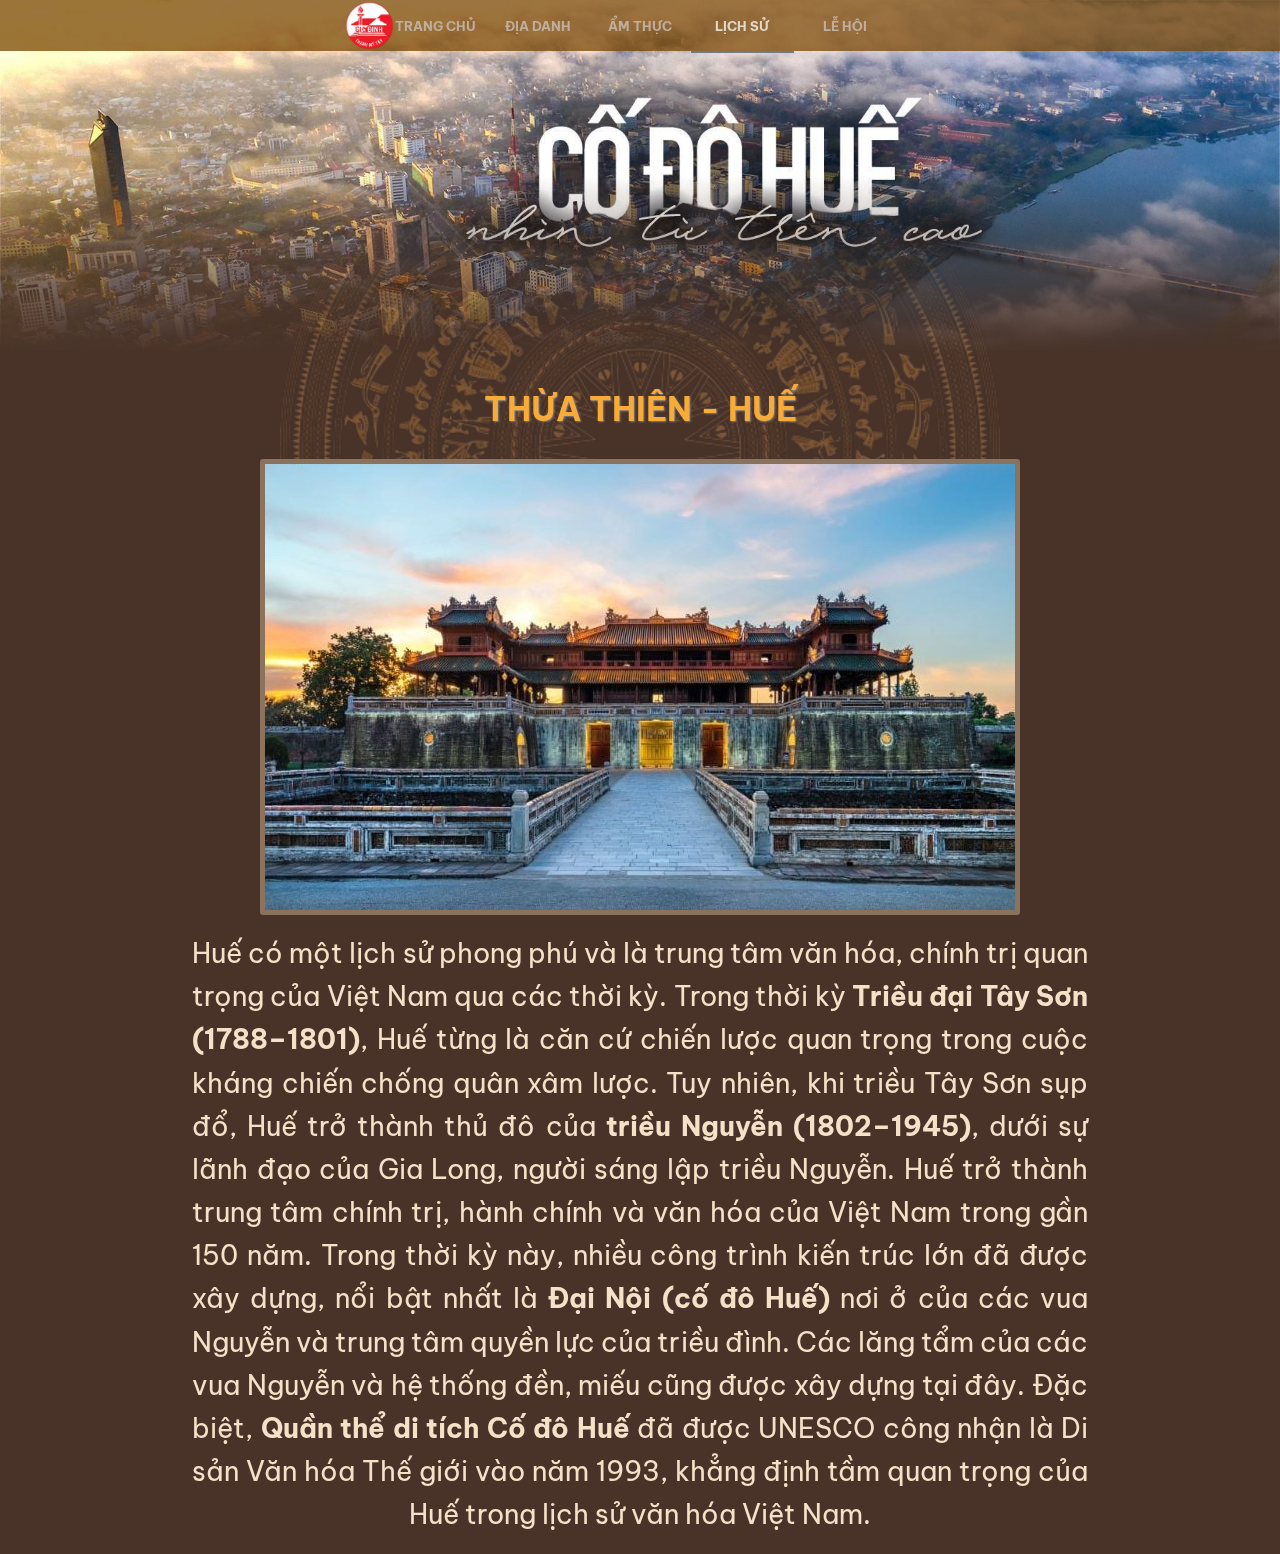
<file: ls.html>
<!DOCTYPE html>
<html lang="en">
<head>
    <link rel="stylesheet" href="dep.css">
    <meta charset="UTF-8">
    <meta name="viewport" content="width=device-width, initial-scale=1.0">
    <title>Lịch sử Huế</title>
</head>
<body>
    <header>
        <img src="pics/hue.jpg" width="100%" alt="Hình ảnh huế từ trên cao">
        <nav>
        <img src="pics/giadinh.png" class="logo">
            <ul>
                <li><a href="index.html">TRANG CHỦ</a></li>
                <li><a href="dd.html">ĐỊA DANH</a></li>
                <li><a href="at.html">ẨM THỰC</a></li>
                <li><a href="ls.html" class="active">LỊCH SỬ</a></li>
                <li><a href="lh.html">LỄ HỘI</a></li>
            </ul>
        </nav>
    <h1>Thừa Thiên - Huế</h1>
</header>
    <main>
        <img src="pics/tdbg.png" class="bg">
        <img src="pics/dainoils.png" alt="Ảnh trực diện Đại Nội Huế">
        <p>Huế có một lịch sử phong phú và là trung tâm văn hóa, chính trị quan trọng của Việt Nam qua các thời kỳ. Trong thời kỳ <b>Triều đại Tây Sơn (1788–1801)</b>, Huế từng là căn cứ chiến lược quan trọng trong cuộc kháng chiến chống quân xâm lược. Tuy nhiên, khi triều Tây Sơn sụp đổ, Huế trở thành thủ đô của <b>triều Nguyễn (1802–1945)</b>, dưới sự lãnh đạo của Gia Long, người sáng lập triều Nguyễn. Huế trở thành trung tâm chính trị, hành chính và văn hóa của Việt Nam trong gần 150 năm. Trong thời kỳ này, nhiều công trình kiến trúc lớn đã được xây dựng, nổi bật nhất là <b>Đại Nội (cố đô Huế)</b> nơi ở của các vua Nguyễn và trung tâm quyền lực của triều đình. Các lăng tẩm của các vua Nguyễn và hệ thống đền, miếu cũng được xây dựng tại đây. Đặc biệt, <b>Quần thể di tích Cố đô Huế</b> đã được UNESCO công nhận là Di sản Văn hóa Thế giới vào năm 1993, khẳng định tầm quan trọng của Huế trong lịch sử văn hóa Việt Nam.</p>
    </main>
</body>
</html>
</file>
<file: styles.css>
@import url('https://fonts.googleapis.com/css2?family=Be+Vietnam+Pro:wght@300;400;600;700&display=swap');
body {
    font-family: 'Be Vietnam Pro', sans-serif;
    margin: 0;
    padding: 0;
    line-height: 1.6;
    background: #493329;
    min-height: 100vh;
}
nav {
    position: fixed;
    top: 0;
    width: 100%;
    z-index: 1000;
    height: 5.7vh;
    background-color: rgba(122, 69, 1, 0.75);
}

nav ul {
    display: flex;
    flex: 1;
    list-style: none;
    justify-content: space-evenly;
    height: 5.7vh;
    margin: 0 30%;
    padding: 0;
}

nav li {
    flex: 1;
}
nav li:hover {
    background: rgba(122, 89, 1, 0.9);
}


nav a {
    position: relative;
    text-decoration: none;
    color: rgb(192, 175, 158);
    font-size: 1.4vh;
    height: 100%;
    width: 100%;
    display: flex;
    align-items: center;
    justify-content: center;
    cursor: pointer;
    font-weight: bold;
}


nav a.active {
    border-bottom: 0.17em solid #6C7A89;
    color: rgb(230, 216, 200);
}

nav a::after {
    content: "";
    position: absolute;
    left: 0;
    bottom: -0.17em;
    width: 100%;
    height: 0.17em;
    background-color: #6C7A89;
    transform: scaleX(0);
    transition: transform 0.3s ease-in-out;
}

nav a:hover::after {
    transform: scaleX(1);
}

h2, h3 {
    font-size: 3.5vh;
    color: #f8ab36;
}
h2 {
    text-align: center;
}
h1 {
    color: #f8ab36;
    text-align: center;
    font-size: 3.7vh;
    text-shadow: 0.04em 0.04em 0.06em rgba(175, 200, 230, 0.5);
    text-transform: uppercase;
}

.logo {
    height: 5.3vh;
    position: fixed;
    top: 0.2vh;
    margin-left: 27%;
}
section {
    display: flex;
}
.bdat section:nth-child(even), .bddd section:nth-child(odd), .bdlh section:nth-child(even) {
    flex-direction: row-reverse;
}
.bdat section:nth-child(odd), .bddd section:nth-child(even), .bdlh section:nth-child(odd) {
    flex-direction: row;
}
main p {
    font-size: 3vh;
    text-align: justify;
    text-align-last: center;
    text-justify: inter-word;
    hyphens: auto;
    margin: 1.9vh auto;
    max-width: 70%;
    z-index: 11;
    color: #F5E1C8;
}

section p {
    justify-content: center;
    align-content: center;
    padding: 3em 4em;
}

main img:not(.bg) {
    display: block;
    min-width: 40vw;
    height: auto;
    border: 5px solid #8A725C;
    border-radius: 3px;
    z-index: 11;
    margin: 3vh 5vw;
}

main > img:not(.bg) {
    margin: 0 auto;
}

main .bg {
    display: block;
    height: 80%;
    width: auto;
    top: 50%;
    left: 50%;
    transform: translate(-50%, -50%);
    position: fixed;
    z-index: -1;
    opacity: 30%;
}
header > img{
    filter: blur(0.25px);
    mask-image: linear-gradient(to bottom, rgba(0, 0, 0, 1) 50%, rgba(0, 0, 0, 0) 100%);
}
</file>
<file: dep.css>
@import url('https://fonts.googleapis.com/css2?family=Be+Vietnam+Pro:wght@300;400;600;700&display=swap');
body {
    font-family: 'Be Vietnam Pro', sans-serif;
    margin: 0;
    padding: 0;
    line-height: 1.6;
    background: #493329;
    min-height: 100vh;
}
nav {
    position: fixed;
    top: 0;
    width: 100%;
    z-index: 1000;
    height: 5.7vh;
    background-color: rgba(122, 69, 1, 0.75);
}

nav ul {
    display: flex;
    flex: 1;
    list-style: none;
    justify-content: space-evenly;
    height: 5.7vh;
    margin: 0 30%;
    padding: 0;
}

nav li {
    flex: 1;
}
nav li:hover {
    background: rgba(122, 89, 1, 0.9);
}


nav a {
    position: relative;
    text-decoration: none;
    color: rgb(192, 175, 158);
    font-size: 1.4vh;
    height: 100%;
    width: 100%;
    display: flex;
    align-items: center;
    justify-content: center;
    cursor: pointer;
    font-weight: bold;
}


nav a.active {
    border-bottom: 0.17em solid #6C7A89;
    color: rgb(230, 216, 200);
}

nav a::after {
    content: "";
    position: absolute;
    left: 0;
    bottom: -0.17em;
    width: 100%;
    height: 0.17em;
    background-color: #6C7A89;
    transform: scaleX(0);
    transition: transform 0.3s ease-in-out;
}

nav a:hover::after {
    transform: scaleX(1);
}

h2, h3 {
    font-size: 3.5vh;
    color: #f8ab36;
}
h2 {
    text-align: center;
}
h1 {
    color: #f8ab36;
    text-align: center;
    font-size: 3.7vh;
    text-shadow: 0.04em 0.04em 0.06em rgba(175, 200, 230, 0.5);
    text-transform: uppercase;
}

.logo {
    height: 5.3vh;
    position: fixed;
    top: 0.2vh;
    margin-left: 27%;
}
section {
    display: flex;
}
.bdat section:nth-child(even), .bddd section:nth-child(odd), .bdlh section:nth-child(even) {
    flex-direction: row-reverse;
}
.bdat section:nth-child(odd), .bddd section:nth-child(even), .bdlh section:nth-child(odd) {
    flex-direction: row;
}
main p {
    font-size: 3vh;
    text-align: justify;
    text-align-last: center;
    text-justify: inter-word;
    hyphens: auto;
    margin: 1.9vh auto;
    max-width: 70%;
    z-index: 11;
    color: #F5E1C8;
}

section p {
    justify-content: center;
    align-content: center;
    padding: 3em 4em;
}

main img:not(.bg) {
    display: block;
    min-width: 40vw;
    height: auto;
    border: 5px solid #8A725C;
    border-radius: 3px;
    z-index: 11;
    margin: 3vh 5vw;
}

main > img:not(.bg) {
    margin: 0 auto;
}

main .bg {
    display: block;
    height: 80%;
    width: auto;
    top: 50%;
    left: 50%;
    transform: translate(-50%, -50%);
    position: fixed;
    z-index: -1;
    opacity: 30%;
}
header > img{
    filter: blur(0.25px);
    mask-image: linear-gradient(to bottom, rgba(0, 0, 0, 1) 50%, rgba(0, 0, 0, 0) 100%);
}
</file>
